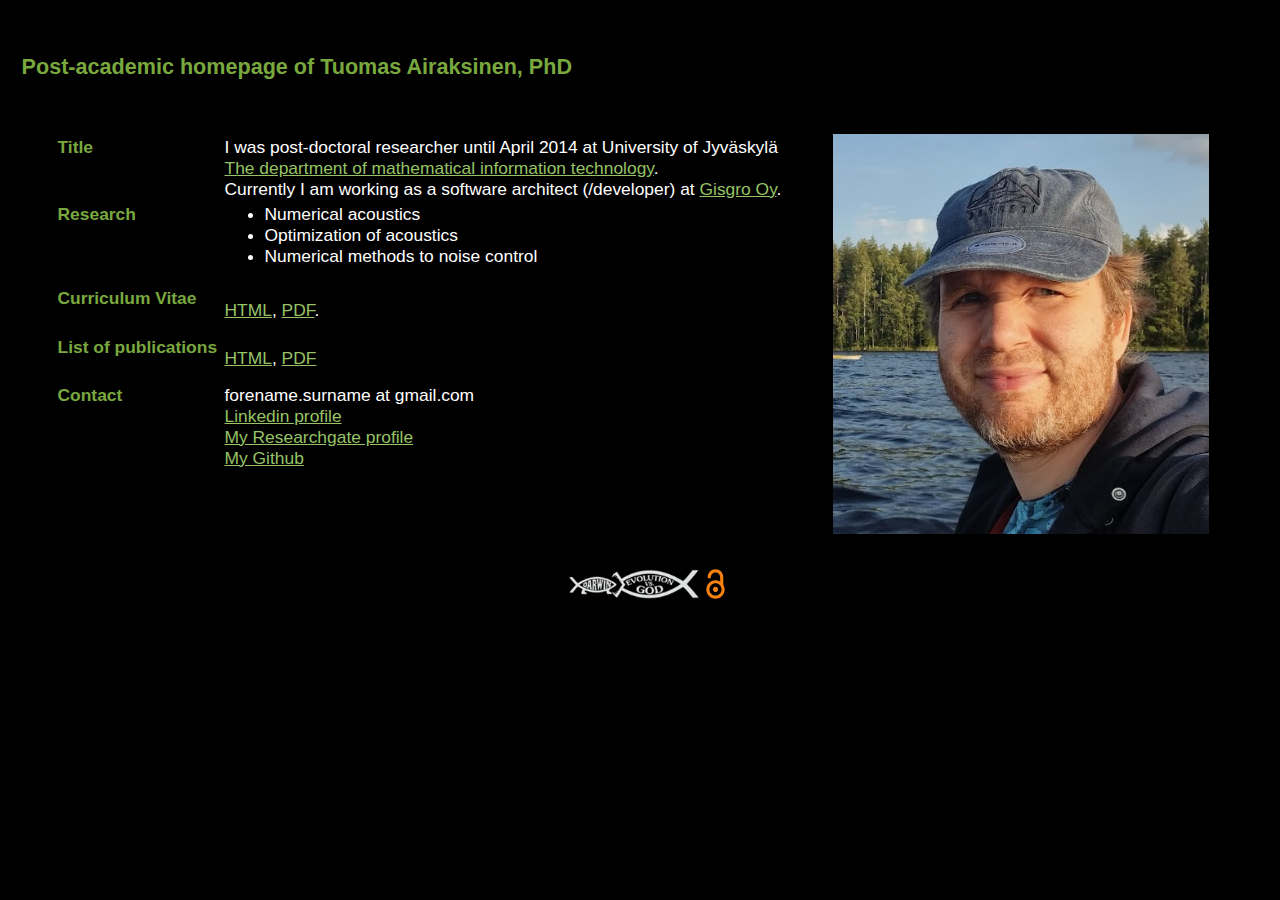
<file: index.html>
<!DOCTYPE HTML PUBLIC "-//W3C//DTD HTML 4.0 Transitional//EN">
<HTML>
<HEAD>
  <LINK REL='STYLESHEET' HREF='basic.css'>
  <META NAME="description"
        CONTENT="Tuomas Airaksinen's homepages">
  <meta http-equiv="Content-Type" content="text/html; charset=utf-8"/>
  <TITLE>The home of Tuomas Airaksinen</TITLE>
</HEAD>
<BODY LINK="#95c365" VLINK="#8ad194" BGCOLOR="black" TEXT="white">

<br><br>
<H1>Post-academic homepage of Tuomas Airaksinen, PhD</H1>

<TABLE>
  <TR>
    <TD valign="top">
      <br><br>
      <TABLE BORDER="0">

        <TR>
          <TD VALIGN="top"><H4>
            Title
          </H4></TD>
          <TD>
            I was post-doctoral researcher until April 2014 at University of Jyväskylä<br><A
              HREF="http://www.mit.jyu.fi">The department of mathematical information technology</A>.
            <br>Currently I am working as a software architect (/developer) at <a href="http://www.gisgro.com">Gisgro Oy</a>.
          </TD>
        </TR>
        <TR>
          <TD VALIGN="top"><H4>
            Research

          </H4></TD>
          <TD>
            <ul>
              <li>Numerical acoustics
              <li>Optimization of acoustics
              <li>Numerical methods to noise control
            </ul>
          </TD>
        </TR>
        <TR>
          <TD VALIGN="top"><H4>
            Curriculum Vitae
          </H4></TD>
          <TD>
            <A HREF="CV.xhtml">HTML</A>, <A HREF="CV.pdf">PDF</A>.

          </TD>
        </TR>
        <TR>
          <TD VALIGN="top"><H4>
            List of publications
          </H4></TD>
          <TD>
            <A HREF="listofpublications.html">HTML</A>, <a href="listofpublications.pdf">PDF</a>

          </TD>
        </TR>
        <TR>
          <TD VALIGN="top"><H4>
            Contact
          </H4></TD>
          <TD>
            forename.surname at gmail.com
            <br>
            <a href="http://fi.linkedin.com/in/tuomasairaksinen">Linkedin profile</a>
            <br>
            <a href="https://www.researchgate.net/profile/Tuomas_Airaksinen/">My Researchgate profile</a>
            <br>
						<a href="https://github.com/tuomas2">My Github</a>
						<br>
        </tr>
    </TD>
  </TR>

</TABLE>
</TD>
<TD VALIGN="top" ALIGN="left">
  <CENTER>
    <BR><BR>
    <IMG class="naama" SRC="pics/naama.png" border=0 ALT="My picture" ALIGN="middle">
    <BR>
  </CENTER>
</TD>
</TR>
</TABLE>
<br><br>
<center>
  <a href="http://evolutionvsgod.com" target="_blank"><img height=30 src="evg.png"></a>
  <a href="http://en.wikipedia.org/wiki/Open_access"><IMG height=30 SRC="openaccess.svg"
                                                          title="I publish open access post-print version of all my papers."
                                                          alt="I publish open access post-print version of all my papers."></a>

  <script>
      (function (i, s, o, g, r, a, m) {
          i['GoogleAnalyticsObject'] = r;
          i[r] = i[r] || function () {
              (i[r].q = i[r].q || []).push(arguments)
          }, i[r].l = 1 * new Date();
          a = s.createElement(o),
              m = s.getElementsByTagName(o)[0];
          a.async = 1;
          a.src = g;
          m.parentNode.insertBefore(a, m)
      })(window, document, 'script', '//www.google-analytics.com/analytics.js', 'ga');

      ga('create', 'UA-5516303-1', 'auto');
      ga('send', 'pageview');

  </script>

</HTML>
</file>
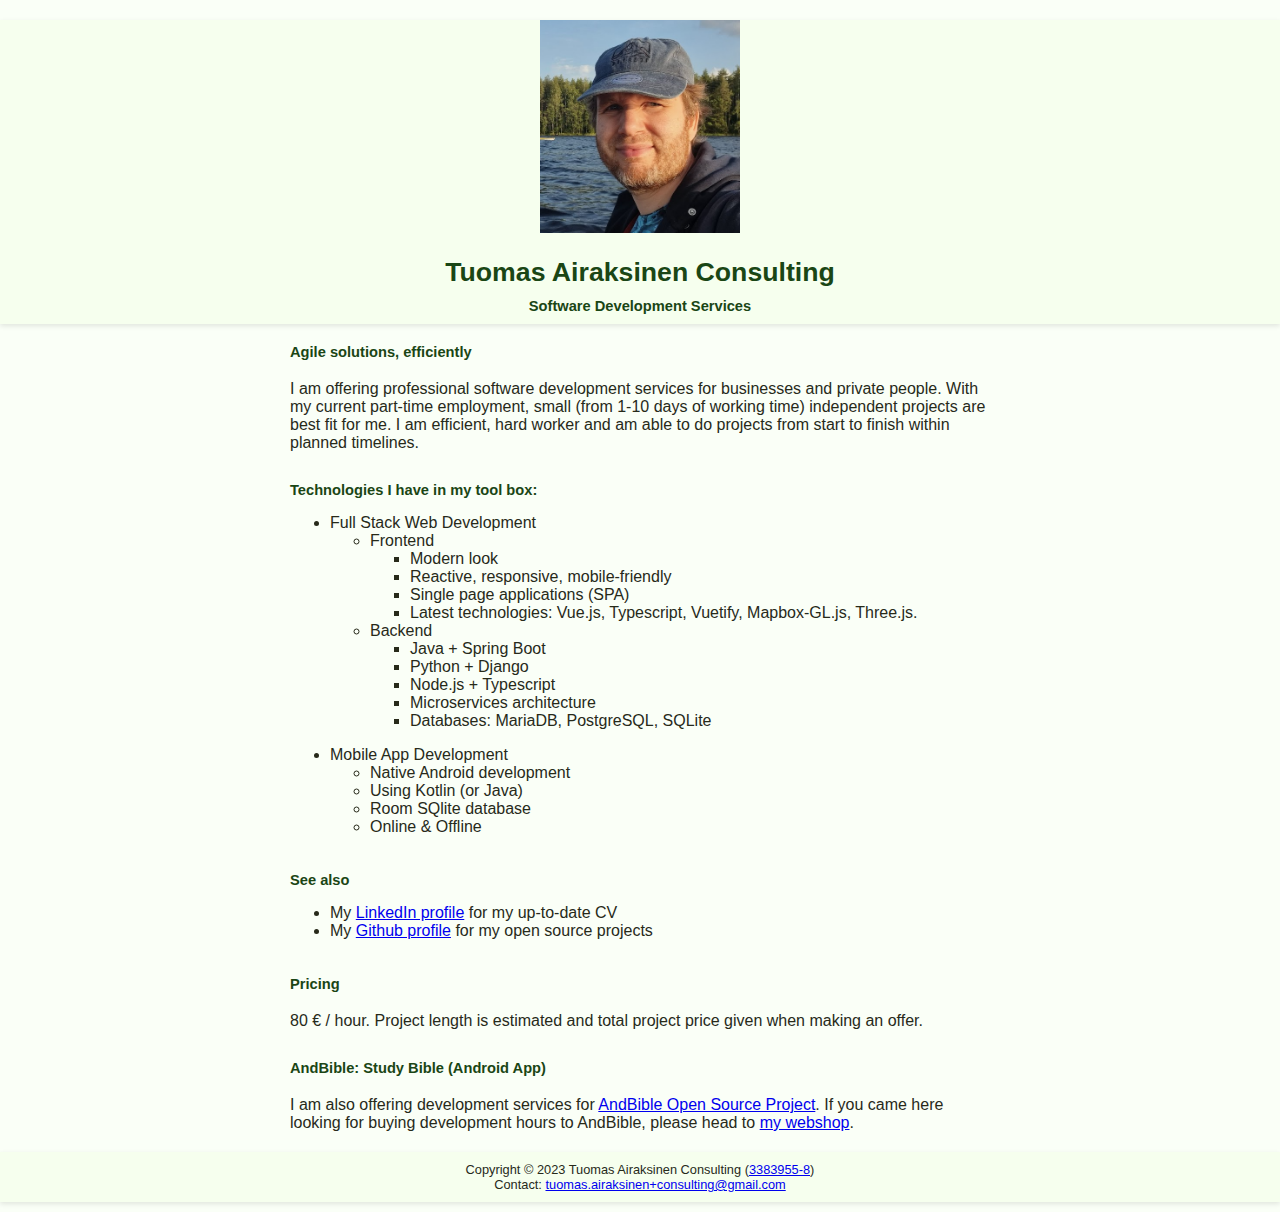
<file: consulting/index.html>
<!DOCTYPE html>
<html lang="en">
<head>
  <link rel="stylesheet" href="styles.css"/>
  <meta http-equiv="Content-Type" content="text/html; charset=utf-8"/>
  <meta name="viewport" content="width=device-width, initial-scale=1.0">
  <title>Tuomas Airaksinen Consulting</title>
</head>
<body>
<header>
  <img src="/pics/naama.png"/>
  <h1>Tuomas Airaksinen Consulting</h1>
  <h3>Software Development Services</h3>
</header>
<div class="container">
  <h3>Agile solutions, efficiently</h3>
  <p>I am offering professional software development
    services for businesses and private people. With my current part-time employment, small
    (from 1-10 days of working time) independent projects are best fit for me.
    I am efficient, hard worker and am able to do projects from start to finish within
    planned timelines.</p>
  <h3>Technologies I have in my tool box:</h3>
  <ul>
    <li>Full Stack Web Development
      <ul>
        <li>Frontend
          <ul>
            <li>Modern look</li>
            <li>Reactive, responsive, mobile-friendly</li>
            <li>Single page applications (SPA)</li>
            <li>Latest technologies: Vue.js, Typescript, Vuetify,
              Mapbox-GL.js, Three.js.</li>
          </ul>
        </li>
      </ul>
      <ul>
        <li>Backend
          <ul>
            <li>Java + Spring Boot</li>
            <li>Python + Django</li>
            <li>Node.js + Typescript</li>
            <li>Microservices architecture</li>
            <li>Databases: MariaDB, PostgreSQL, SQLite</li>
          </ul>
        </li>
      </ul>
    </li>
  </ul>
  <ul>
    <li>Mobile App Development
      <ul>
        <li>Native Android development</li>
        <li>Using Kotlin (or Java)</li>
        <li>Room SQlite database</li>
        <li>Online & Offline</li>
      </ul>
    </li>
  </ul>
  <h3>See also</h3>
  <ul>
    <li>My <a href="https://www.linkedin.com/in/tuomasairaksinen/">
      LinkedIn profile</a>&nbsp;for my up-to-date CV
    </li>
    <li>My <a href="https://github.com/tuomas2">Github
      profile</a>&nbsp;for my open source projects
    </li>
  </ul>
  <h3>Pricing</h3>
  <p>80 € / hour. Project length is estimated and total project price given when making an offer. </p>
  <h3>AndBible: Study Bible (Android App)</h3>
  <p>I am also offering development services for <a href="https://andbible.org/">AndBible Open Source Project</a>.
    If you came here looking for buying development hours to AndBible, please head to <a href="https://shop.tuomasairaksinen.fi/page/info">my webshop</a>.</p>
</div>
<footer>
  Copyright © 2023 Tuomas Airaksinen Consulting (<a href="https://tietopalvelu.ytj.fi/yritys/3383955-8">3383955-8</a>)<br>

  Contact:
  <a href="mailto:tuomas.airaksinen+consulting@gmail.com">tuomas.airaksinen+consulting@gmail.com</a>
</footer>
</body>
</html>
</file>
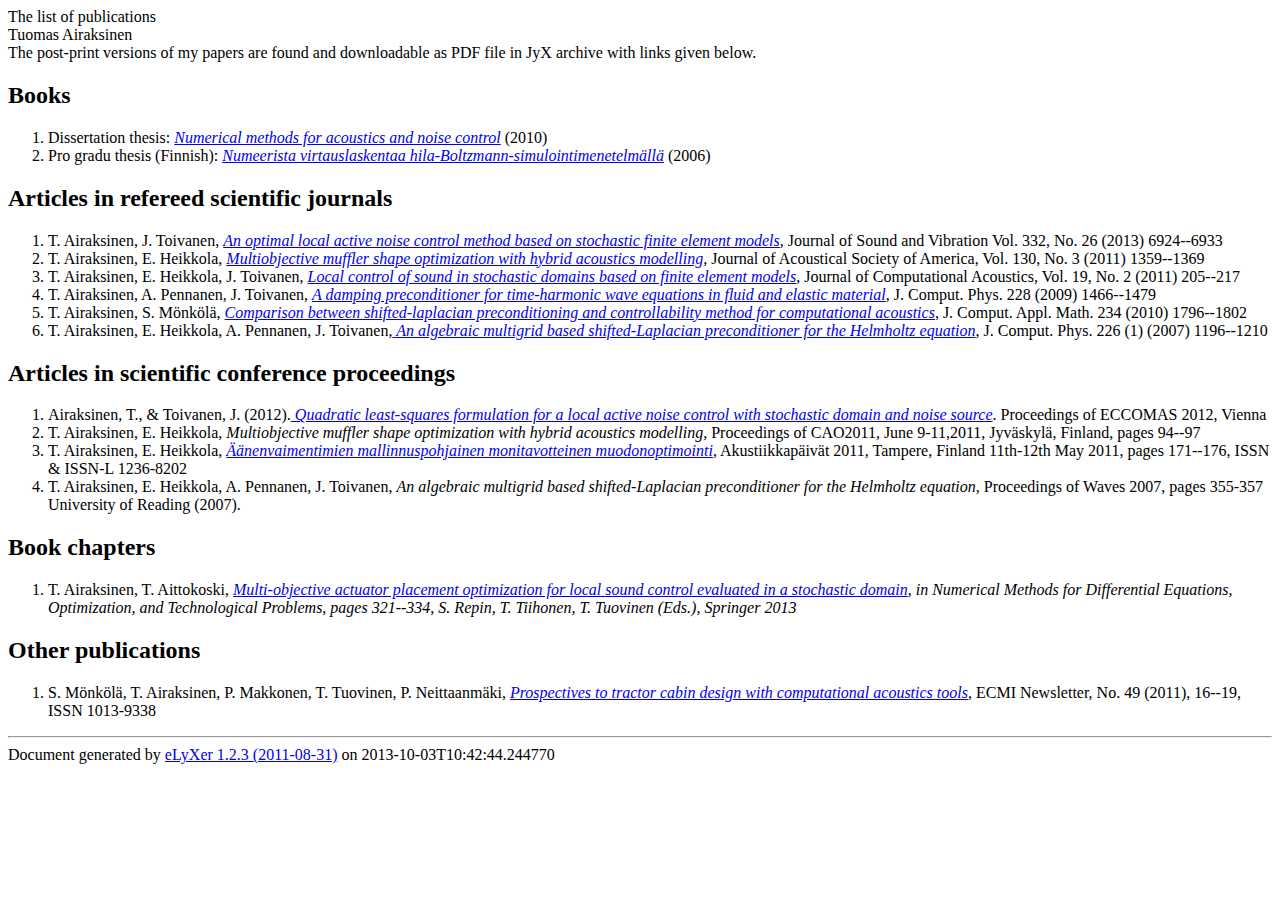
<file: listofpublications.html>
<?xml version="1.0" encoding="UTF-8"?>
<!DOCTYPE html PUBLIC "-//W3C//DTD XHTML 1.0 Transitional//EN" "http://www.w3.org/TR/xhtml1/DTD/xhtml1-transitional.dtd">
<html xmlns="http://www.w3.org/1999/xhtml" xml:lang="en" lang="en">
<head>
<meta http-equiv="Content-Type" content="text/html; charset=UTF-8"/>
<meta name="generator" content="http://www.nongnu.org/elyxer/"/>
<meta name="create-date" content="2013-10-03"/>
<link rel="stylesheet" href="http://elyxer.nongnu.org/lyx.css" type="text/css" media="all"/>
<title>List of publications</title>
</head>
<body>
<div id="globalWrapper">
<div class="Unindented">
<div class="center">
<span class="versalitas"><span class="larger">The list of publications</span></span>
</div>

</div>
<div class="Indented">
<div class="center">
Tuomas Airaksinen<div class="bigskip"> </div>
</div>

</div>
<div class="Indented">
The post-print versions of my papers are found and downloadable as PDF file in JyX archive with links given below. 
</div>
<h2 class="Subsection-">
<a class="toc" name="toc-Subsection--1"></a>Books
</h2>
<ol>
<li>
Dissertation thesis: <i><a class="URL" href="http://urn.fi/URN:ISBN:978-951-39-4037-9"> Numerical methods for acoustics and noise control</a></i> (2010)
</li>
<li>
Pro gradu thesis (Finnish): <i><a class="URL" href="http://urn.fi/URN:NBN:fi:jyu-2006214">Numeerista virtauslaskentaa hila-Boltzmann-simulointimenetelmällä</a></i> (2006) 
</li>

</ol>
<h2 class="Subsection-">
<a class="toc" name="toc-Subsection--2"></a>Articles in refereed scientific journals
</h2>
<ol>
<li>
T. Airaksinen, J. Toivanen, <i><a class="URL" href="http://urn.fi/URN:NBN:fi:jyu-201211203036">An optimal local active noise control method based on stochastic finite element models</a>, </i>Journal of Sound and Vibration Vol. 332, No. 26 (2013) 6924--6933
</li>
<li>
T. Airaksinen, E. Heikkola, <i><a class="URL" href="http://urn.fi/URN:NBN:fi:jyu-2011090611343">Multiobjective muffler shape optimization with hybrid acoustics modelling</a>, </i>Journal of Acoustical Society of America, Vol. 130, No. 3 (2011) 1359--1369
</li>
<li>
T. Airaksinen, E. Heikkola, J. Toivanen, <i><a class="URL" href="http://urn.fi/URN:NBN:fi:jyu-2011090811365">Local control of sound in stochastic domains based on finite element models</a></i>, Journal of Computational Acoustics, Vol. 19, No. 2 (2011) 205--217
</li>
<li>
T. Airaksinen, A. Pennanen, J. Toivanen, <i><a class="URL" href="http://urn.fi/URN:NBN:fi:jyu-20112211789">A damping preconditioner for time-harmonic wave equations in fluid and elastic material</a></i>, J. Comput. Phys. 228 (2009) 1466--1479 
</li>
<li>
T. Airaksinen, S. Mönkölä, <i><a class="URL" href="http://urn.fi/URN:NBN:fi:jyu-20112211791">Comparison between shifted-laplacian preconditioning and controllability method for computational acoustics</a></i>, J. Comput. Appl. Math. 234 (2010) 1796--1802 
</li>
<li>
T. Airaksinen, E. Heikkola, A. Pennanen, J. Toivanen,<i><a class="URL" href="http://urn.fi/URN:NBN:fi:jyu-20112211790"> An algebraic multigrid based shifted-Laplacian preconditioner for the Helmholtz equation</a></i>, J. Comput. Phys. 226 (1) (2007) 1196--1210 
</li>

</ol>
<h2 class="Subsection-">
<a class="toc" name="toc-Subsection--3"></a>
</h2>
<h2 class="Subsection-">
<a class="toc" name="toc-Subsection--4"></a>Articles in scientific conference proceedings
</h2>
<ol>
<li>
Airaksinen, T., &amp; Toivanen, J. (2012).<i><a class="URL" href="http://urn.fi/URN:NBN:fi:jyu-201209202458"> Quadratic least-squares formulation for a local active noise control with stochastic domain and noise source</a></i>. Proceedings of ECCOMAS 2012, Vienna
</li>
<li>
T. Airaksinen, E. Heikkola, <i>Multiobjective muffler shape optimization with hybrid acoustics modelling,</i> Proceedings of CAO2011, June 9-11,2011, Jyväskylä, Finland, pages 94--97
</li>
<li>
T. Airaksinen, E. Heikkola, <i><a class="URL" href="http://urn.fi/URN:NBN:fi:jyu-201209202459">Äänenvaimentimien mallinnuspohjainen monitavotteinen muodonoptimointi</a></i>, Akustiikkapäivät 2011, Tampere, Finland 11th-12th May 2011, pages 171--176, ISSN &amp; ISSN-L 1236-8202
</li>
<li>
T. Airaksinen, E. Heikkola, A. Pennanen, J. Toivanen, <i>An algebraic multigrid based shifted-Laplacian preconditioner for the Helmholtz equation</i>, Proceedings of Waves 2007, pages 355-357 University of Reading (2007).
</li>

</ol>
<h2 class="Subsection-">
<a class="toc" name="toc-Subsection--5"></a>Book chapters
</h2>
<ol>
<li>
T. Airaksinen, T. Aittokoski, <i><a class="URL" href="http://urn.fi/URN:NBN:fi:jyu-201210172704">Multi-objective actuator placement optimization for local sound control evaluated in a stochastic domain</a>, in Numerical Methods for Differential Equations, Optimization, and Technological Problems, pages 321--334, S. Repin, T. Tiihonen, T. Tuovinen (Eds.), Springer 2013 </i>
</li>

</ol>
<h2 class="Subsection-">
<a class="toc" name="toc-Subsection--6"></a>
</h2>
<h2 class="Subsection-">
<a class="toc" name="toc-Subsection--7"></a>Other publications
</h2>
<ol>
<li>
S. Mönkölä, T. Airaksinen, P. Makkonen, T. Tuovinen, P. Neittaanmäki, <i><a class="URL" href="http://urn.fi/URN:NBN:fi:jyu-201209202461">Prospectives to tractor cabin design with computational acoustics tools</a>, </i>ECMI Newsletter, No. 49 (2011), 16--19, ISSN 1013-9338
</li>

</ol>

<hr class="footer"/>
<div class="footer" id="generated-by">
Document generated by <a href="http://elyxer.nongnu.org/">eLyXer 1.2.3 (2011-08-31)</a> on <span class="create-date">2013-10-03T10:42:44.244770</span>
</div>
</div>
</body>
</html>
</file>
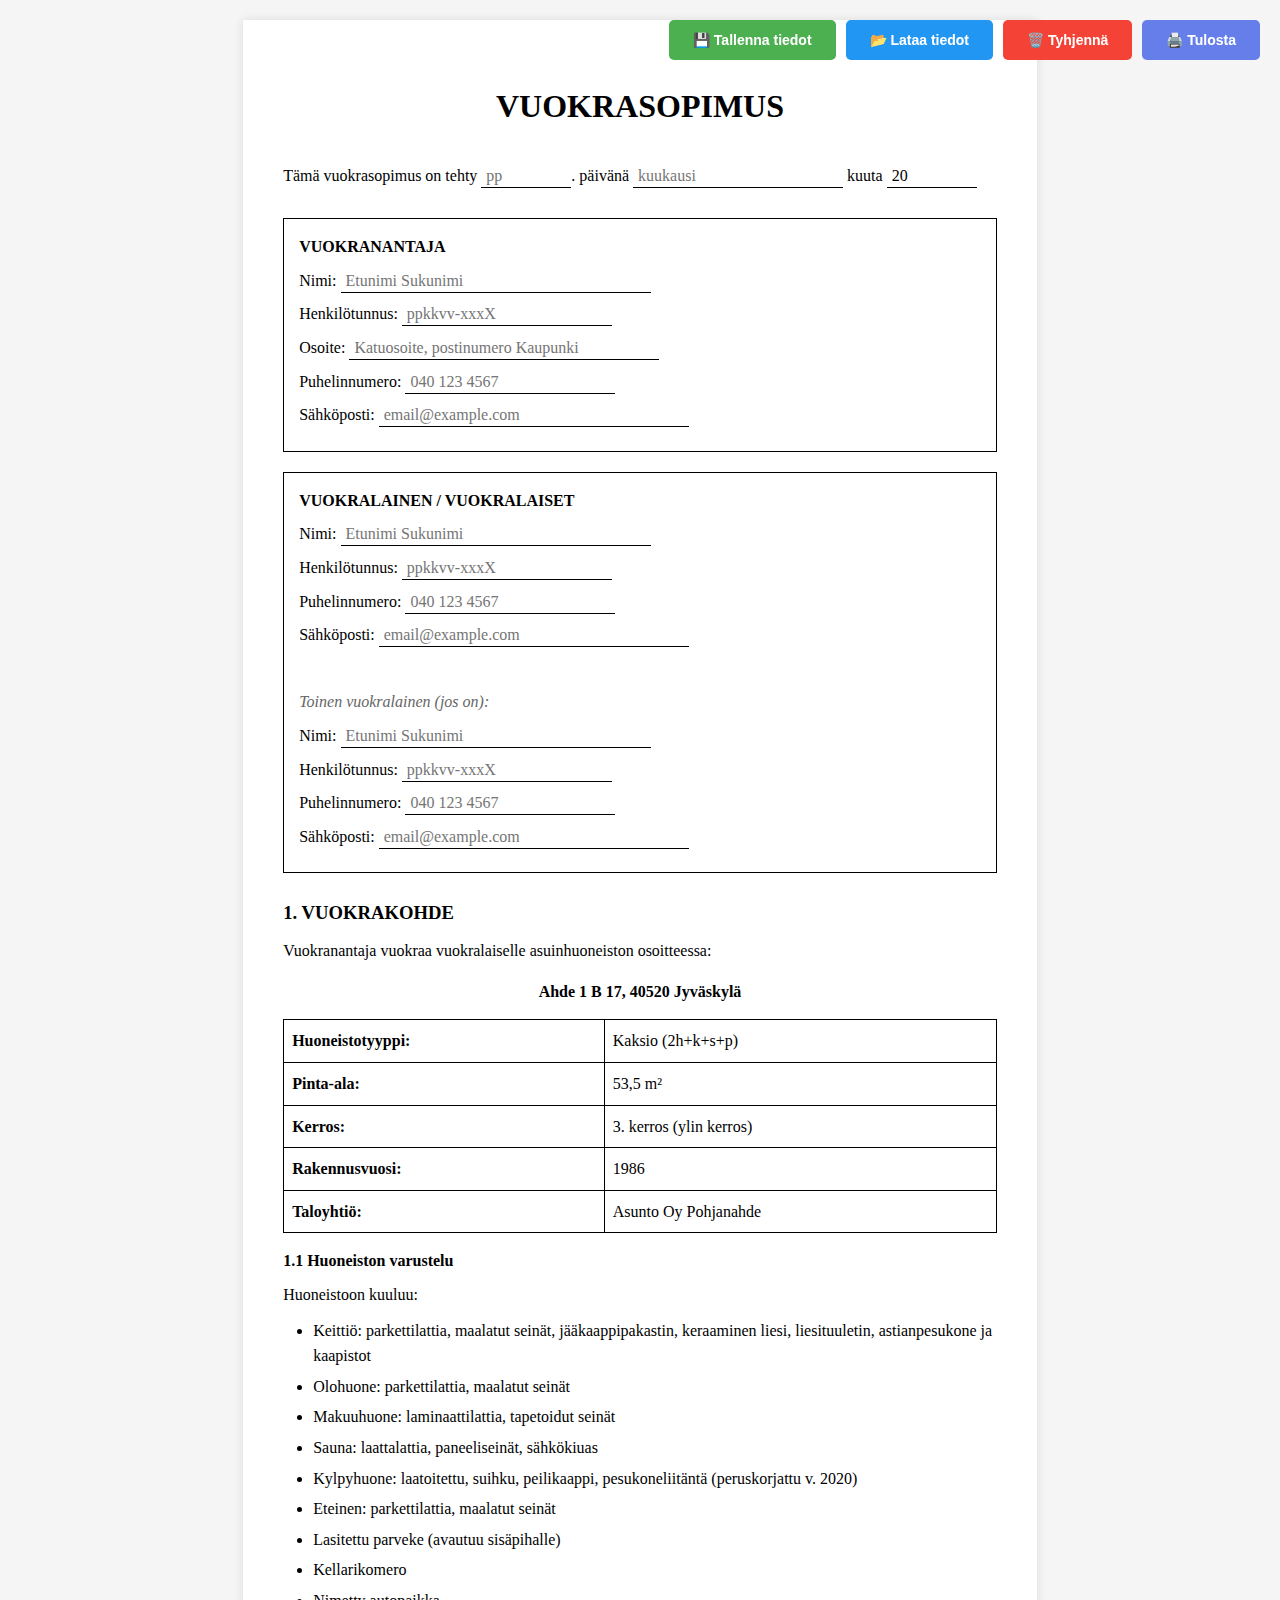
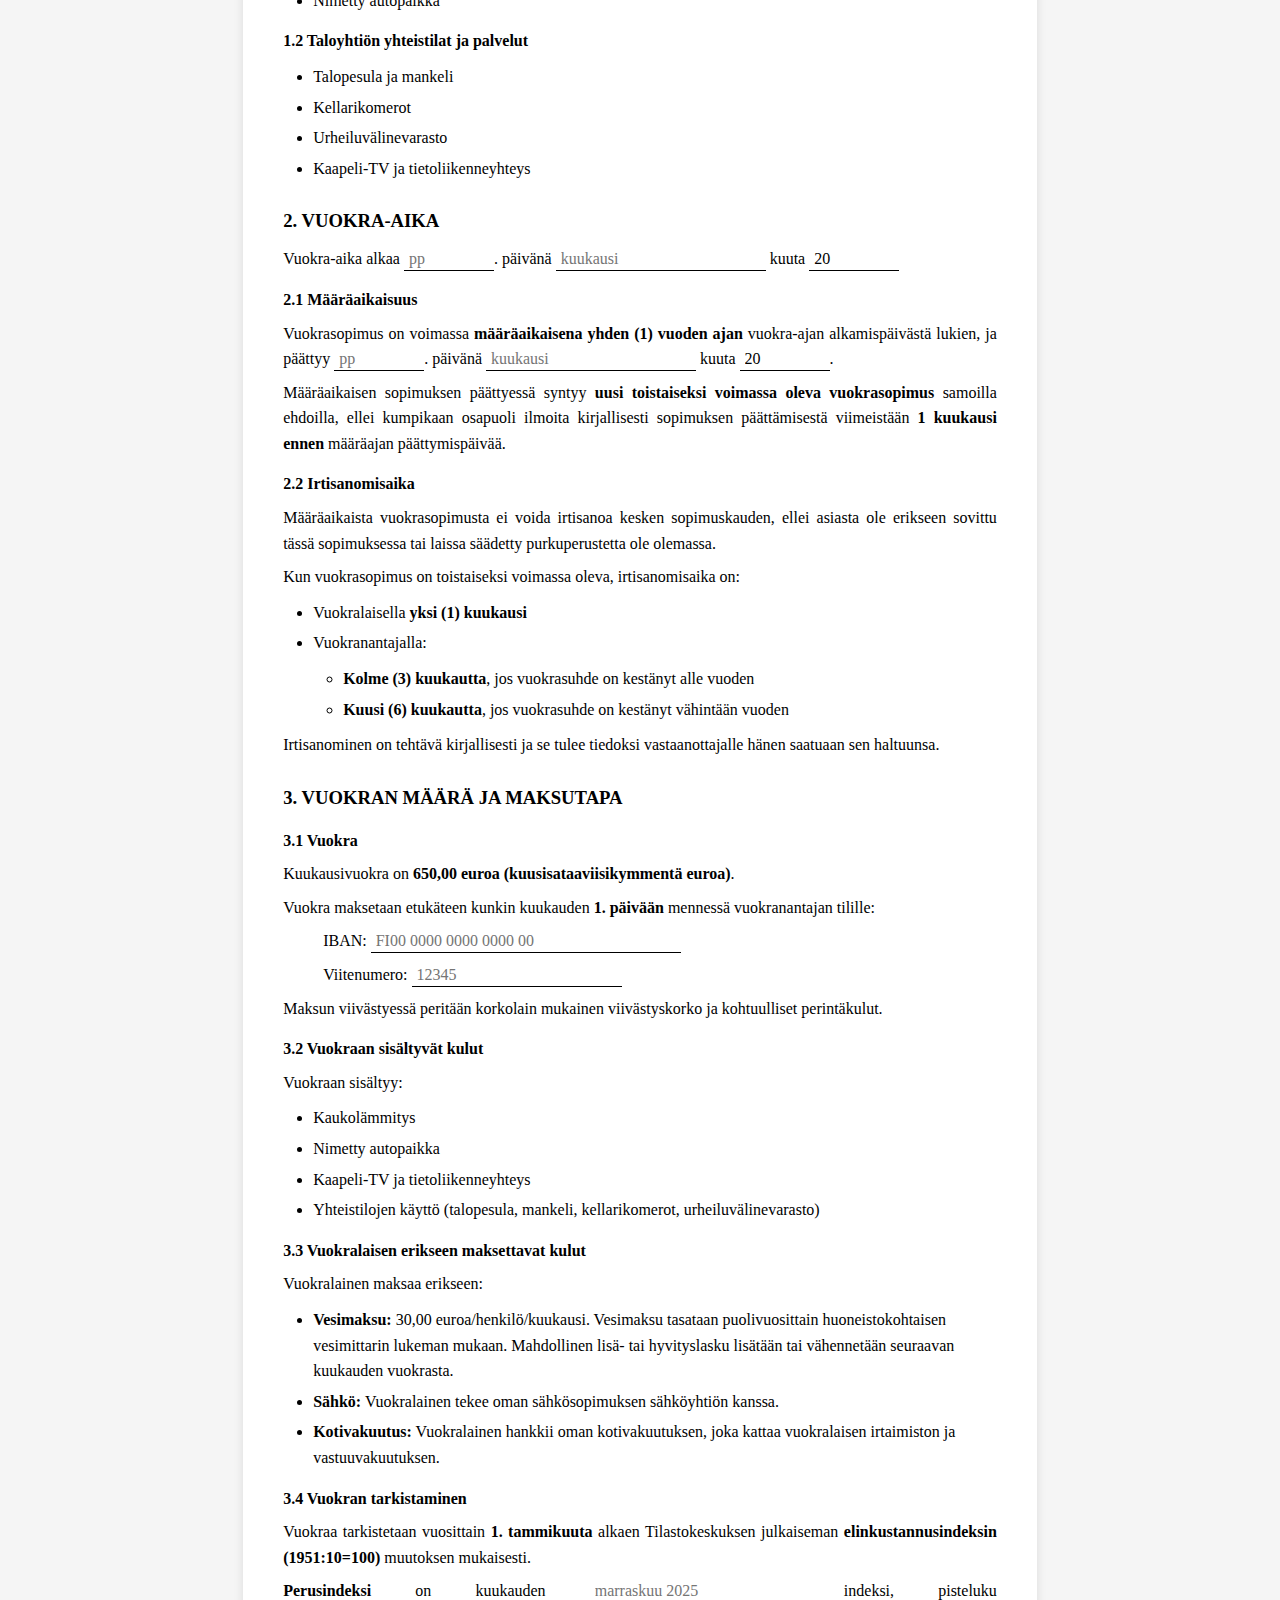
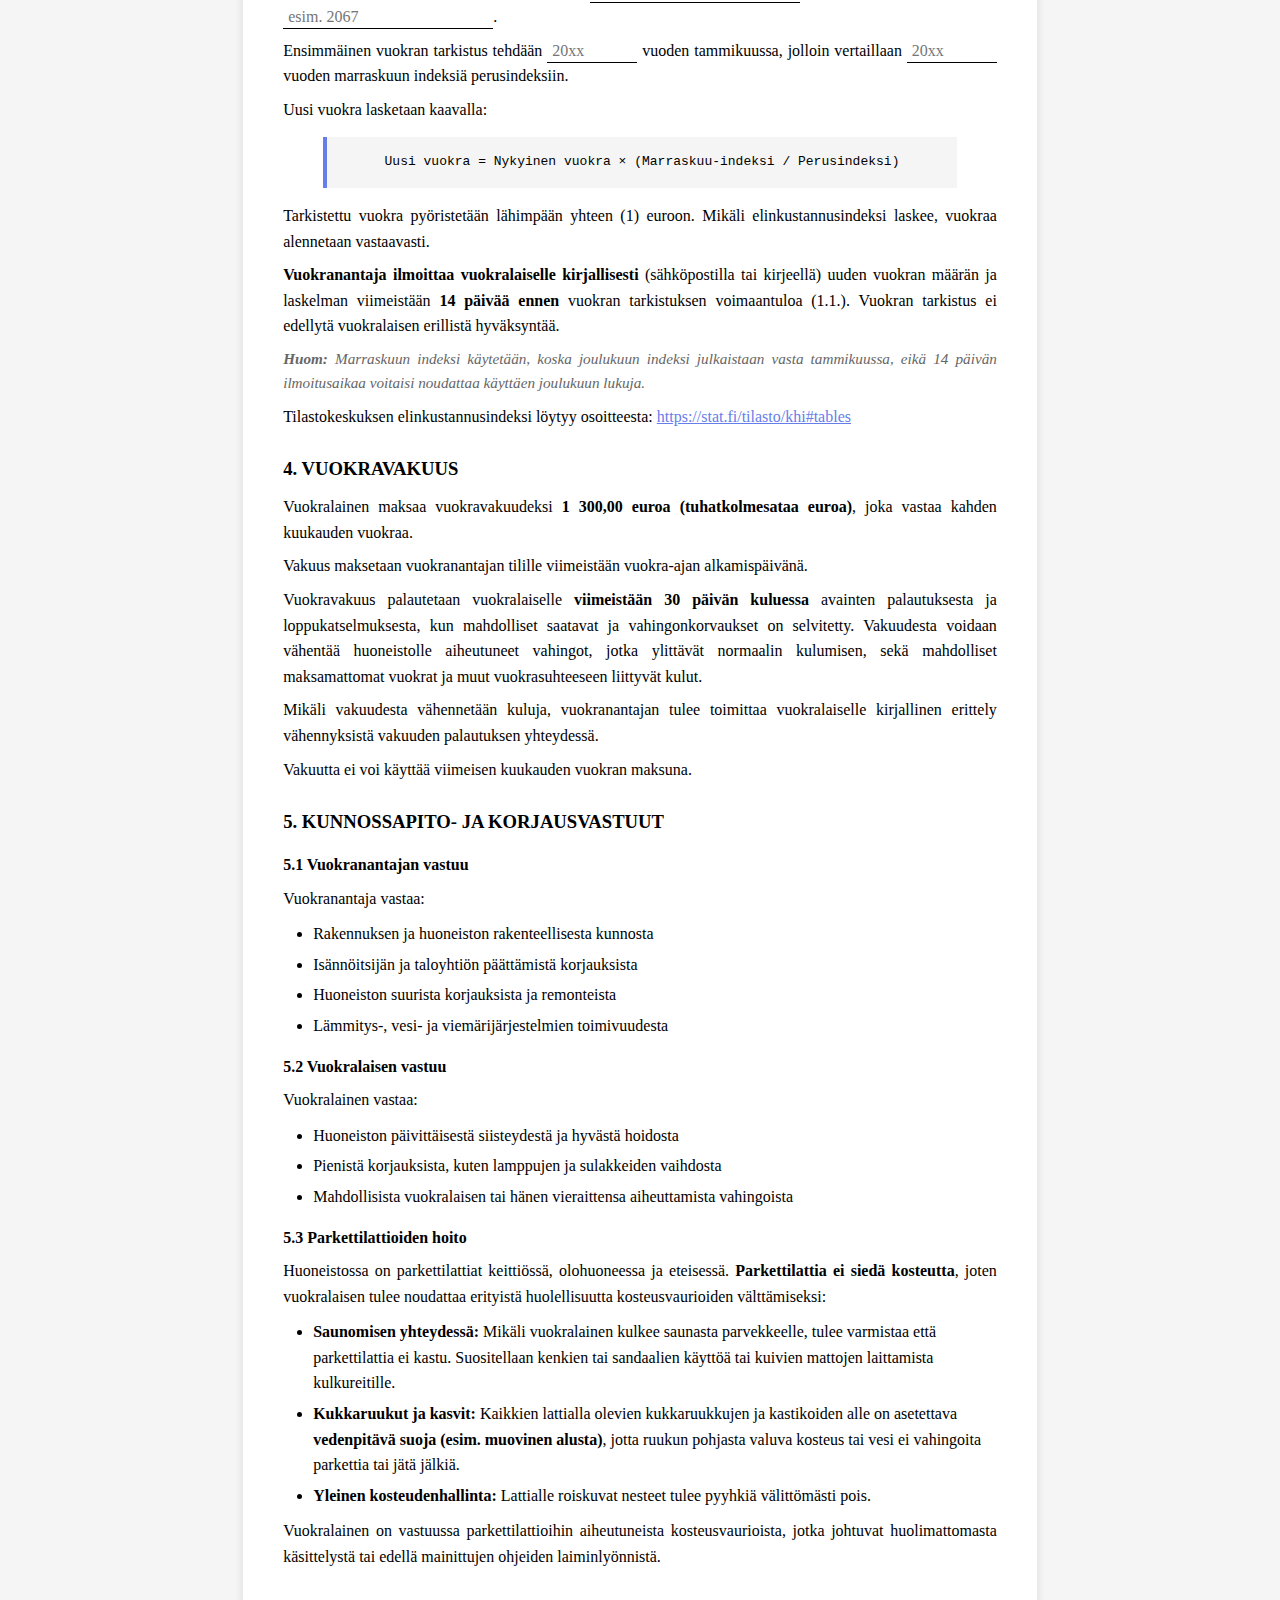
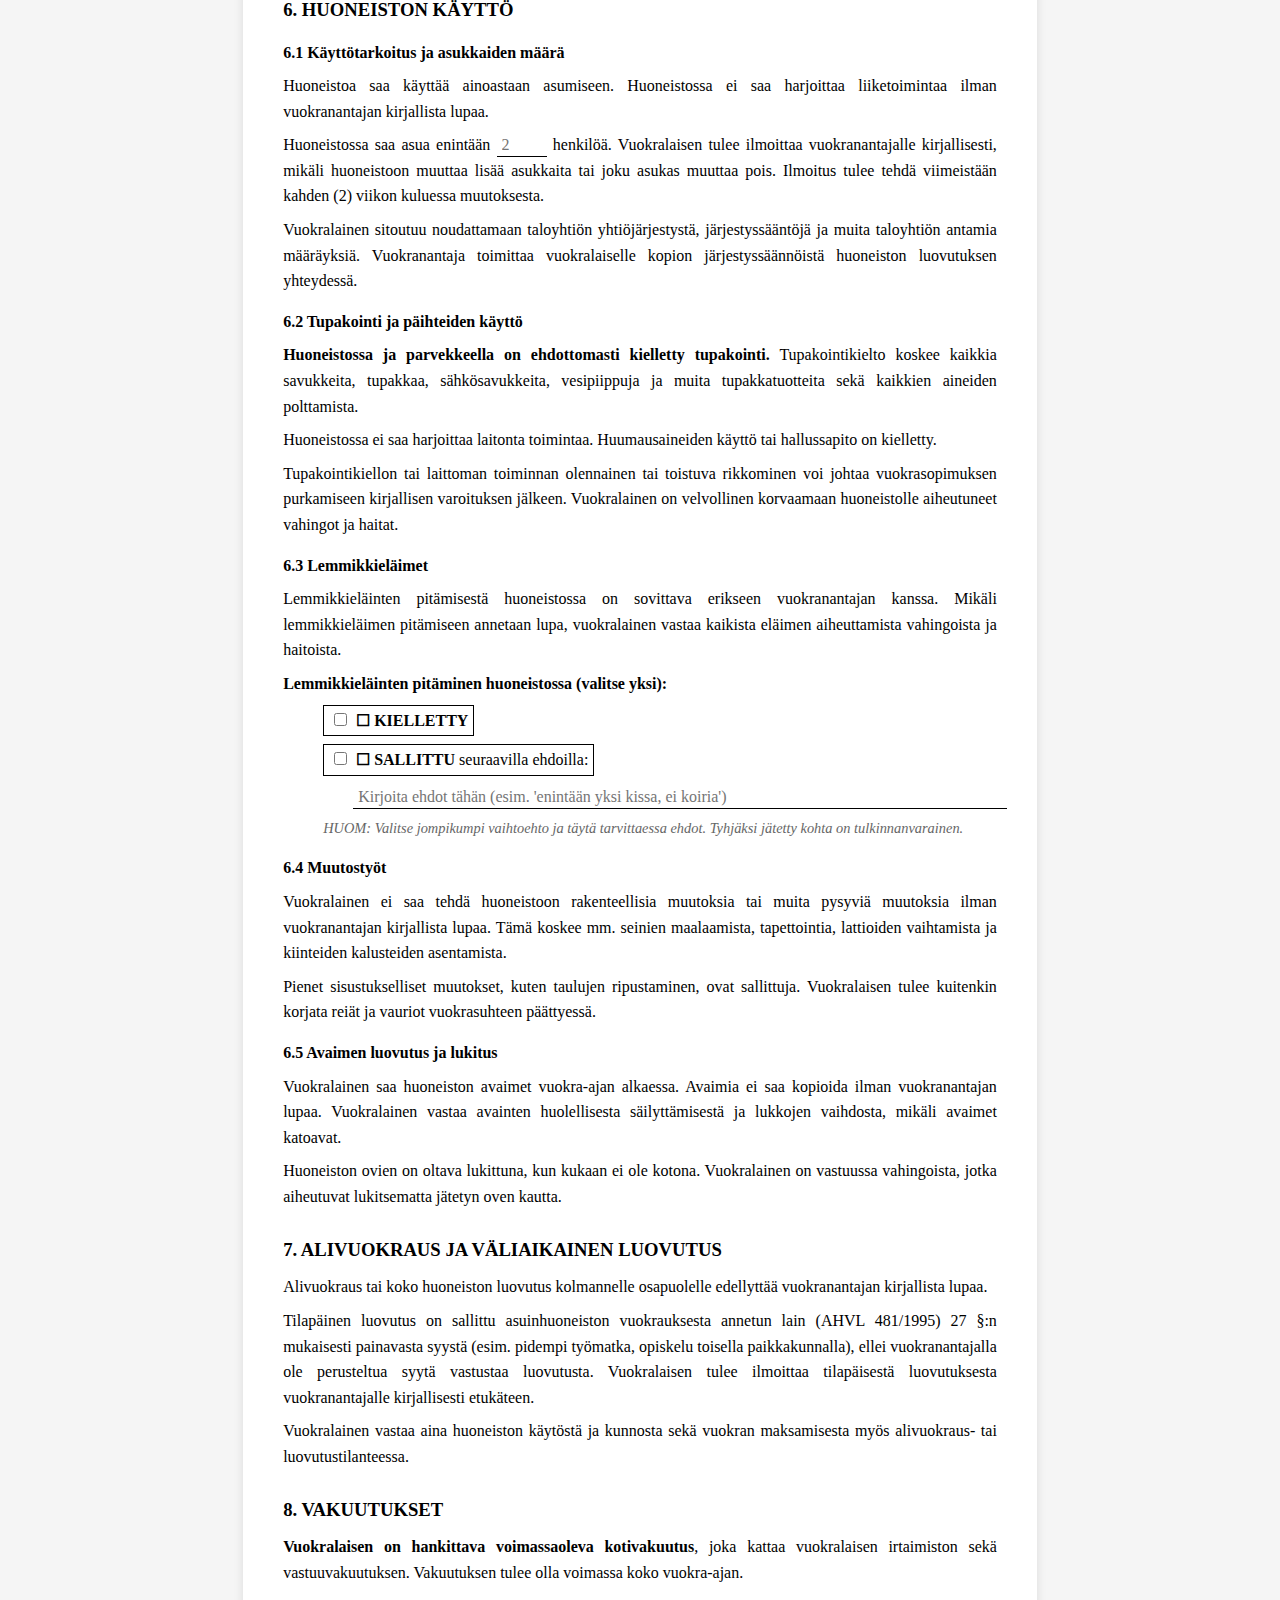
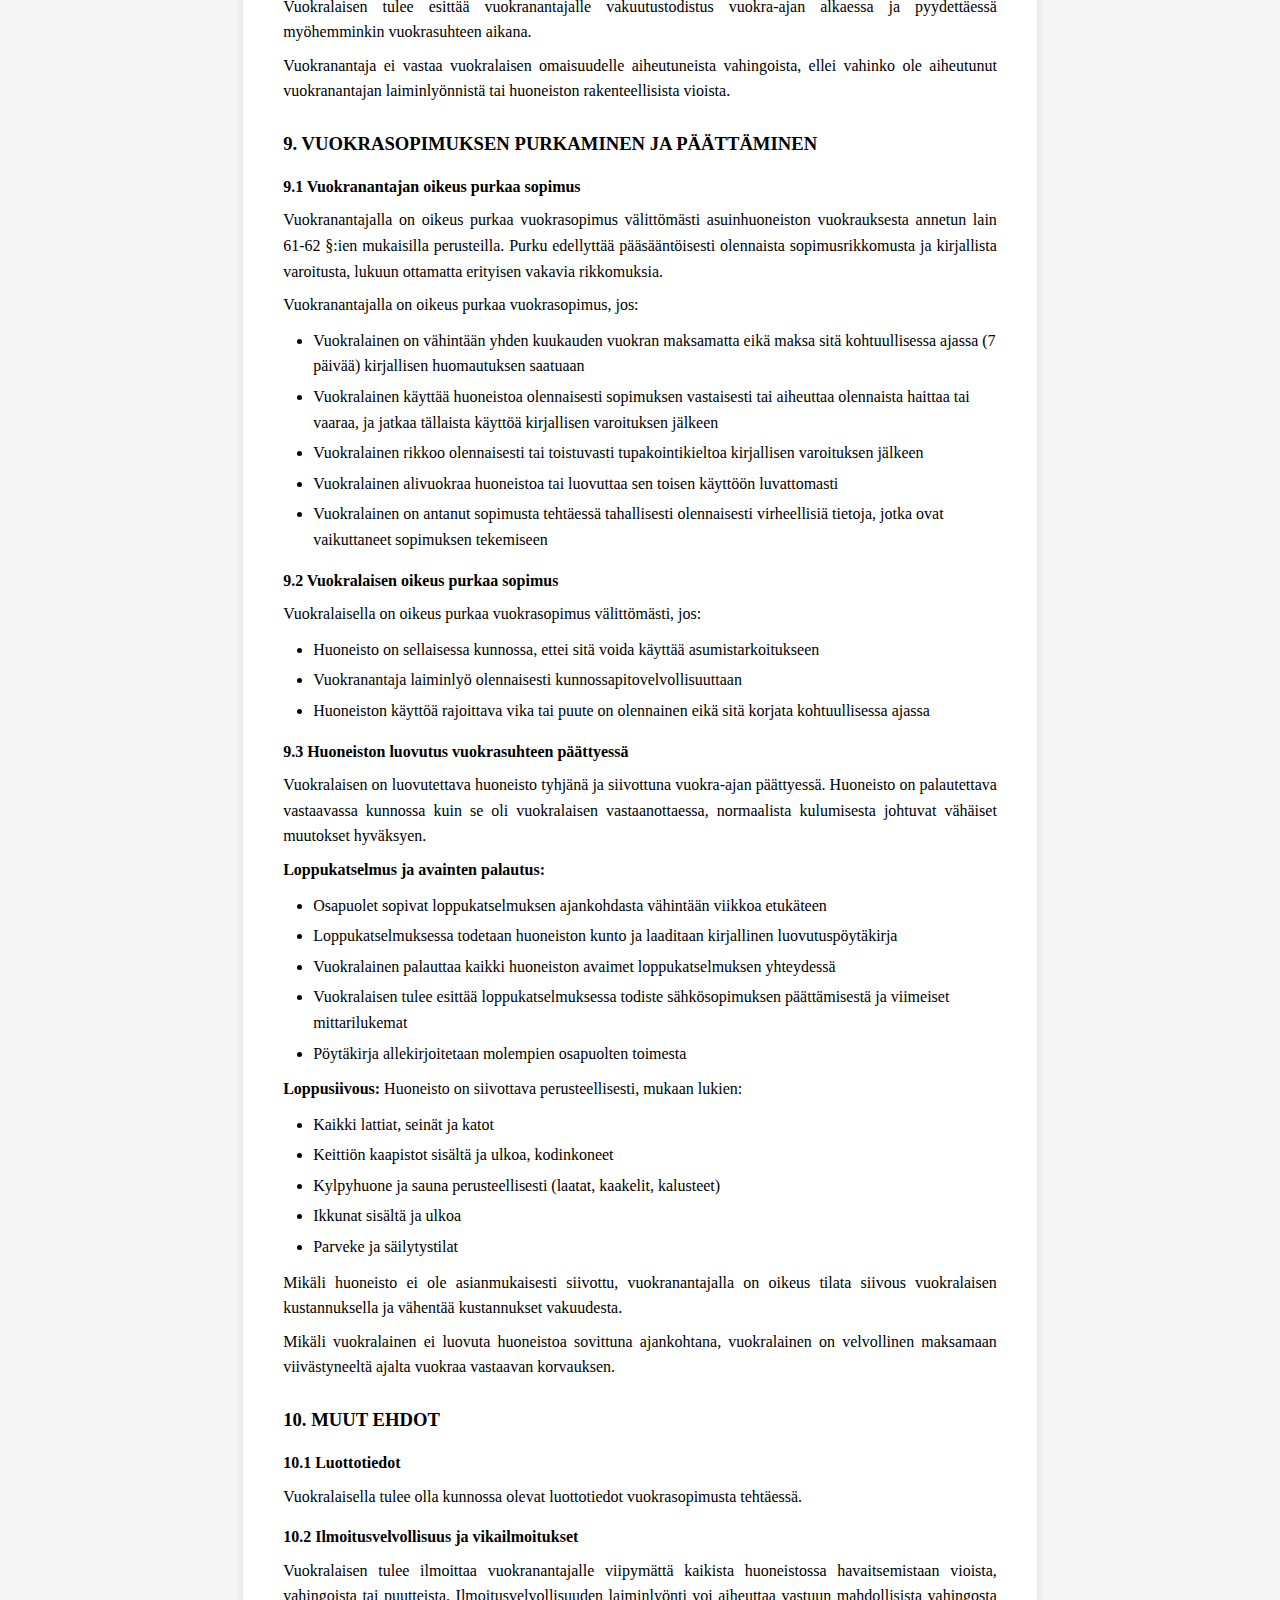
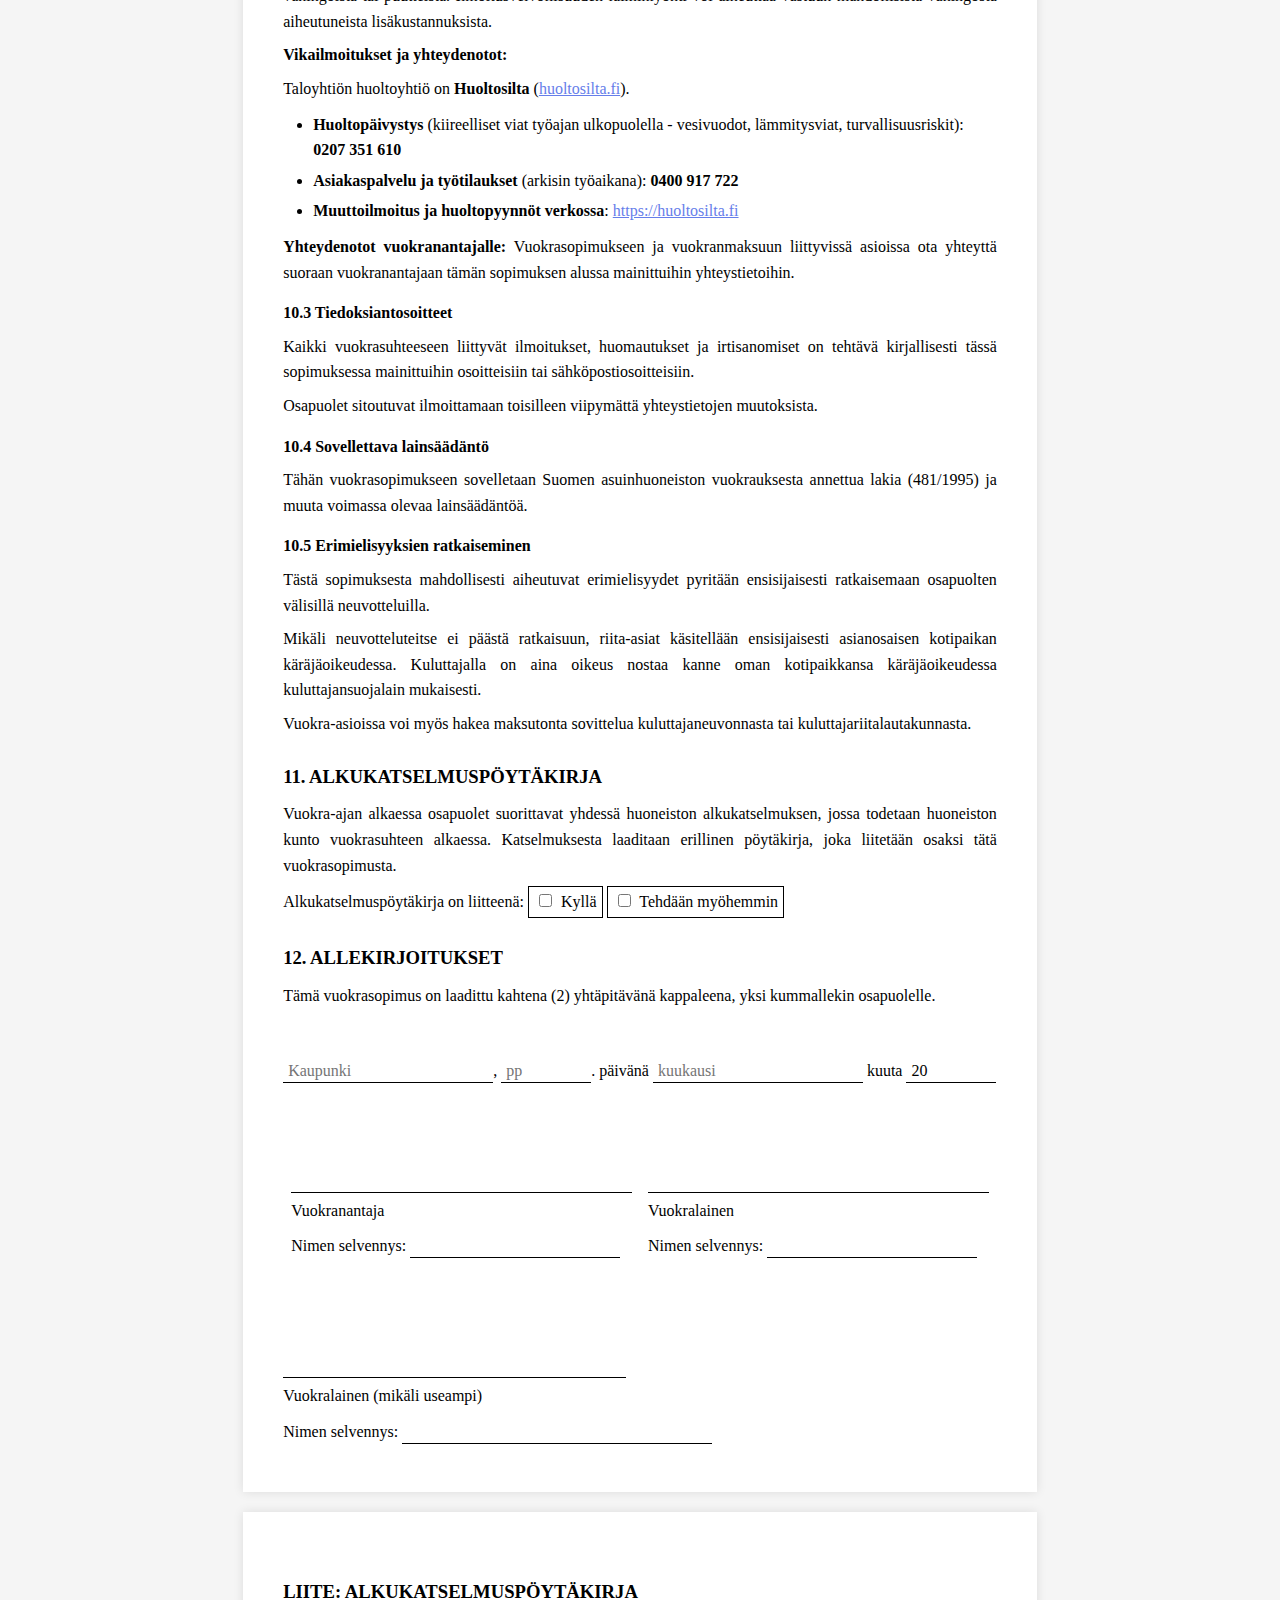
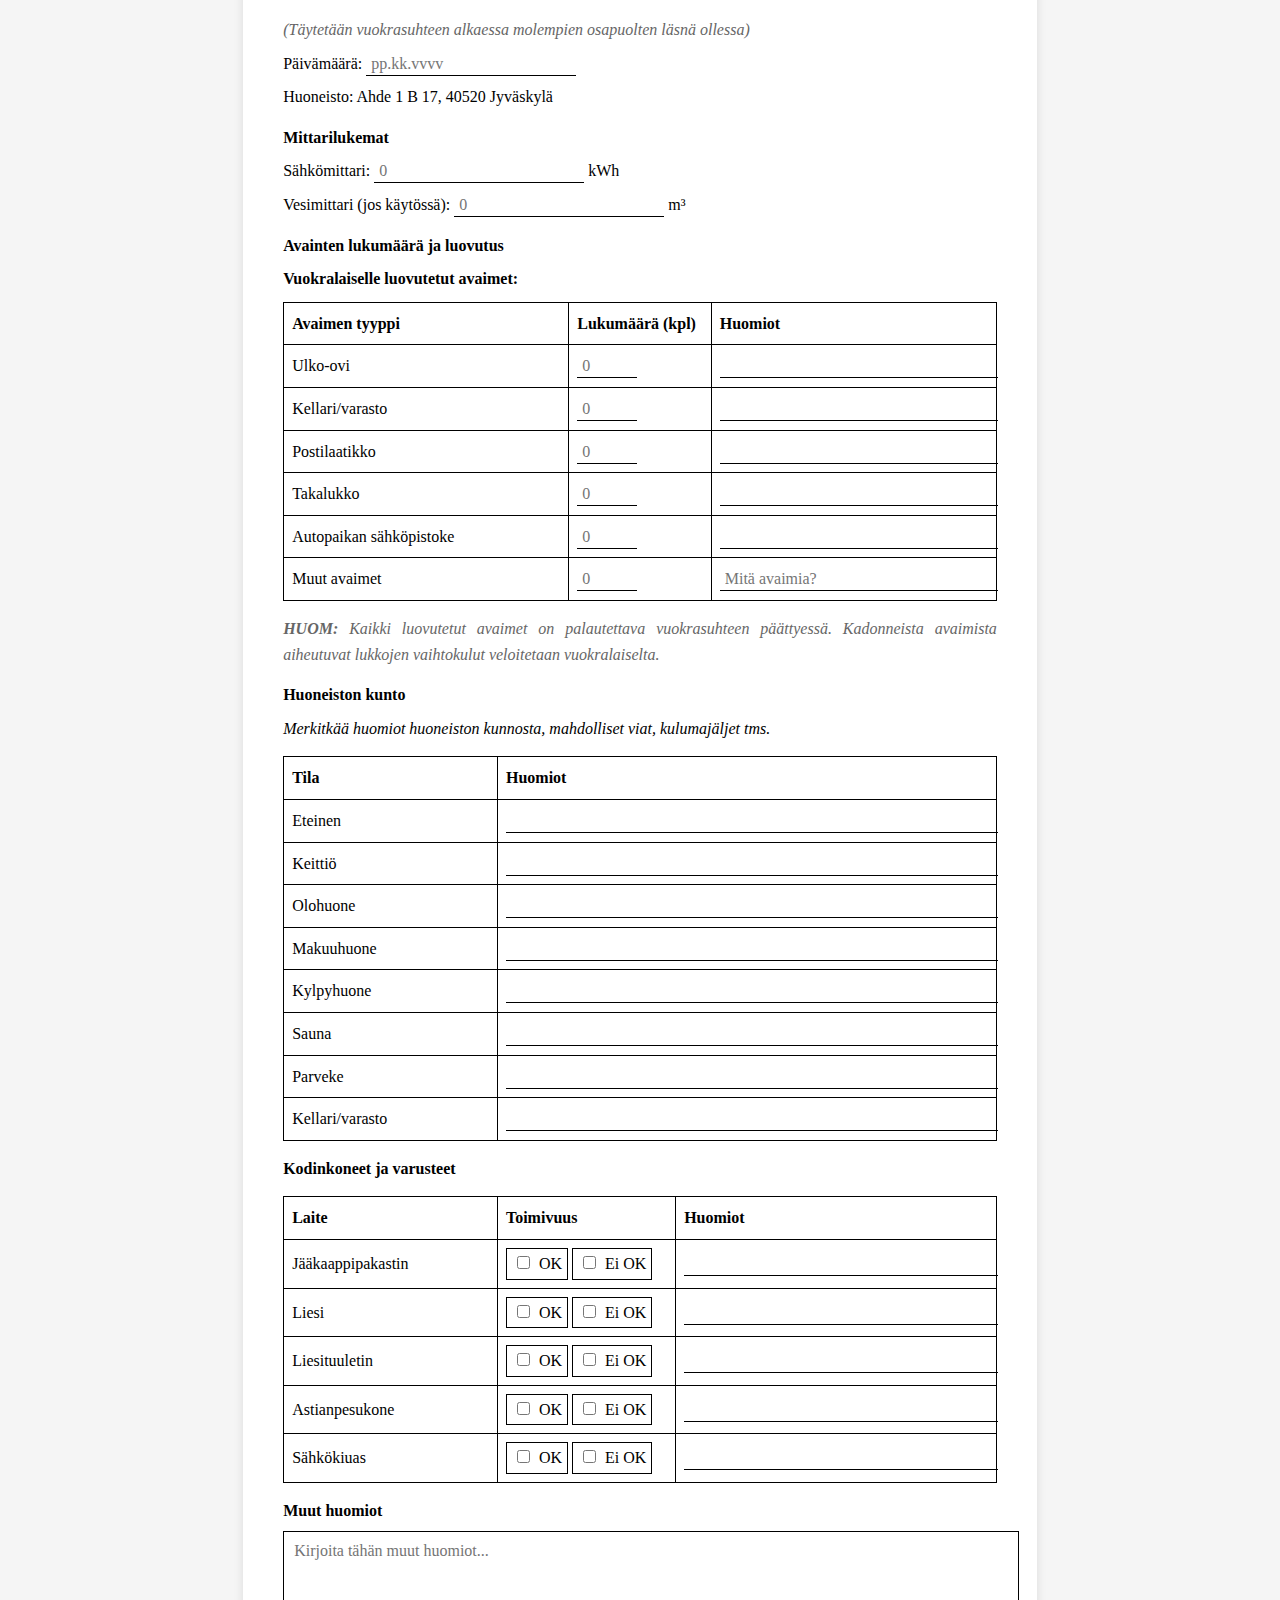
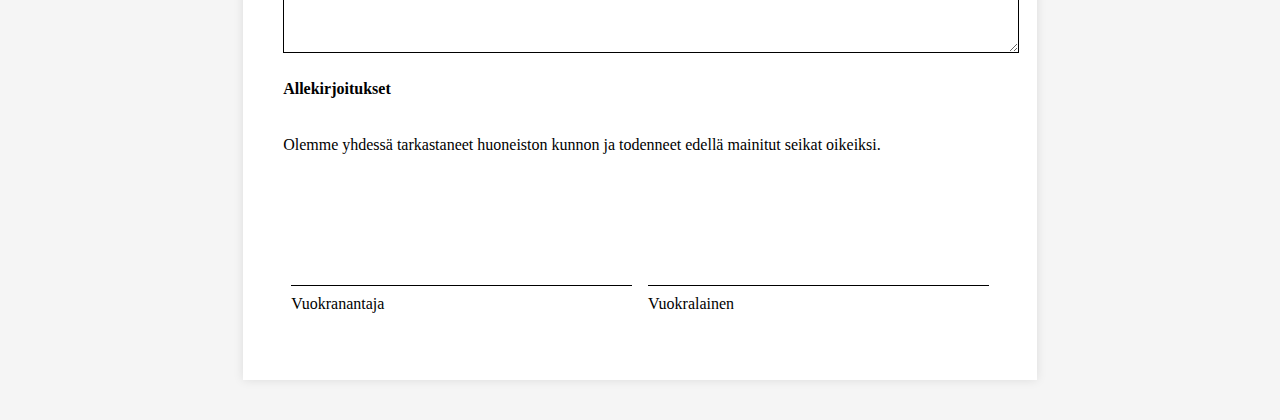
<file: ahde-vuokrailmoitus/vuokrasopimus.html>
<!DOCTYPE html>
<html lang="fi">
<head>
    <meta charset="UTF-8">
    <meta name="viewport" content="width=device-width, initial-scale=1.0">
    <title>Vuokrasopimus - Ahde 1 B (Esitäytettävä)</title>
    <style>
        @media print {
            .no-print {
                display: none !important;
            }
            body {
                margin: 0;
                padding: 20mm;
            }
            input[type="text"],
            input[type="date"],
            textarea {
                border: none !important;
                border-bottom: 1px solid #000 !important;
                background: transparent !important;
                padding: 0 !important;
            }
            .checkbox-group {
                border: none !important;
            }
        }

        body {
            font-family: 'Times New Roman', Times, serif;
            line-height: 1.6;
            max-width: 210mm;
            margin: 0 auto;
            padding: 20px;
            color: #000;
            background: #f5f5f5;
        }

        .page {
            background: white;
            padding: 40px;
            margin-bottom: 20px;
            box-shadow: 0 0 10px rgba(0,0,0,0.1);
        }

        h1 {
            text-align: center;
            font-size: 24pt;
            margin-bottom: 30px;
            font-weight: bold;
        }

        h2 {
            font-size: 14pt;
            margin-top: 25px;
            margin-bottom: 10px;
            font-weight: bold;
        }

        h3 {
            font-size: 12pt;
            margin-top: 15px;
            margin-bottom: 8px;
            font-weight: bold;
        }

        p {
            margin: 8px 0;
            text-align: justify;
        }

        .party-info {
            margin: 20px 0;
            padding: 15px;
            border: 1px solid #000;
        }

        .party-info h3 {
            margin-top: 0;
        }

        .signature-section {
            margin-top: 50px;
            page-break-inside: avoid;
        }

        .signature-box {
            margin-top: 40px;
            margin-bottom: 30px;
        }

        .signature-line {
            margin-top: 60px;
            border-top: 1px solid #000;
            padding-top: 5px;
        }

        table {
            width: 100%;
            border-collapse: collapse;
            margin: 15px 0;
        }

        table td {
            padding: 8px;
            border: 1px solid #000;
        }

        input[type="text"],
        input[type="date"] {
            border: none;
            border-bottom: 1px solid #000;
            background: transparent;
            font-family: 'Times New Roman', Times, serif;
            font-size: 12pt;
            padding: 2px 5px;
            outline: none;
        }

        input[type="text"]:focus,
        input[type="date"]:focus {
            background: #fffacd;
        }

        .field-inline {
            display: inline-block;
            min-width: 100px;
        }

        .field-short {
            width: 80px;
        }

        .field-medium {
            width: 200px;
        }

        .field-long {
            width: 300px;
        }

        .field-full {
            width: 100%;
        }

        textarea {
            width: 100%;
            min-height: 100px;
            border: 1px solid #000;
            font-family: 'Times New Roman', Times, serif;
            font-size: 12pt;
            padding: 10px;
            resize: vertical;
        }

        textarea:focus {
            background: #fffacd;
            outline: none;
        }

        .intro {
            margin: 30px 0;
        }

        ul {
            margin: 10px 0;
            padding-left: 30px;
        }

        li {
            margin: 5px 0;
        }

        .checkbox-group {
            display: inline-block;
            border: 1px solid #000;
            padding: 2px 5px;
            background: white;
        }

        .checkbox-group input[type="checkbox"] {
            margin: 0 5px;
        }

        .controls {
            position: fixed;
            top: 20px;
            right: 20px;
            z-index: 1000;
            display: flex;
            gap: 10px;
        }

        .btn {
            padding: 12px 24px;
            border: none;
            border-radius: 5px;
            cursor: pointer;
            font-size: 14px;
            font-weight: 600;
            transition: all 0.3s;
        }

        .btn-print {
            background: #667eea;
            color: white;
        }

        .btn-print:hover {
            background: #764ba2;
        }

        .btn-save {
            background: #4CAF50;
            color: white;
        }

        .btn-save:hover {
            background: #45a049;
        }

        .btn-load {
            background: #2196F3;
            color: white;
        }

        .btn-load:hover {
            background: #0b7dda;
        }

        .btn-clear {
            background: #f44336;
            color: white;
        }

        .btn-clear:hover {
            background: #da190b;
        }

        .info-message {
            position: fixed;
            top: 80px;
            right: 20px;
            background: #4CAF50;
            color: white;
            padding: 15px 20px;
            border-radius: 5px;
            display: none;
            z-index: 1001;
            box-shadow: 0 2px 5px rgba(0,0,0,0.2);
        }
    </style>
</head>
<body>
    <div class="controls no-print">
        <button class="btn btn-save" onclick="saveTiedot()">💾 Tallenna tiedot</button>
        <button class="btn btn-load" onclick="loadTiedot()">📂 Lataa tiedot</button>
        <button class="btn btn-clear" onclick="clearTiedot()">🗑️ Tyhjennä</button>
        <button class="btn btn-print" onclick="window.print()">🖨️ Tulosta</button>
    </div>

    <div class="info-message" id="infoMessage"></div>

    <div class="page">
        <h1>VUOKRASOPIMUS</h1>

        <div class="intro">
            <p>
                Tämä vuokrasopimus on tehty
                <input type="text" class="field-short" id="sopimusPaiva" placeholder="pp">. päivänä
                <input type="text" class="field-medium" id="sopimusKuukausi" placeholder="kuukausi"> kuuta
                <input type="text" class="field-short" id="sopimusVuosi" placeholder="20xx" value="20">
            </p>
        </div>

        <div class="party-info">
            <h3>VUOKRANANTAJA</h3>
            <p>
                Nimi: <input type="text" class="field-long" id="vuokranantajaNimi" placeholder="Etunimi Sukunimi">
            </p>
            <p>
                Henkilötunnus: <input type="text" class="field-medium" id="vuokranantajaHetu" placeholder="ppkkvv-xxxX">
            </p>
            <p>
                Osoite: <input type="text" class="field-long" id="vuokranantajaOsoite" placeholder="Katuosoite, postinumero Kaupunki">
            </p>
            <p>
                Puhelinnumero: <input type="text" class="field-medium" id="vuokranantajaPuhelin" placeholder="040 123 4567">
            </p>
            <p>
                Sähköposti: <input type="text" class="field-long" id="vuokranantajaEmail" placeholder="email@example.com">
            </p>
        </div>

        <div class="party-info">
            <h3>VUOKRALAINEN / VUOKRALAISET</h3>
            <p>
                Nimi: <input type="text" class="field-long" id="vuokralainen1Nimi" placeholder="Etunimi Sukunimi">
            </p>
            <p>
                Henkilötunnus: <input type="text" class="field-medium" id="vuokralainen1Hetu" placeholder="ppkkvv-xxxX">
            </p>
            <p>
                Puhelinnumero: <input type="text" class="field-medium" id="vuokralainen1Puhelin" placeholder="040 123 4567">
            </p>
            <p>
                Sähköposti: <input type="text" class="field-long" id="vuokralainen1Email" placeholder="email@example.com">
            </p>
            <br>
            <p style="color: #666; font-style: italic;">Toinen vuokralainen (jos on):</p>
            <p>
                Nimi: <input type="text" class="field-long" id="vuokralainen2Nimi" placeholder="Etunimi Sukunimi">
            </p>
            <p>
                Henkilötunnus: <input type="text" class="field-medium" id="vuokralainen2Hetu" placeholder="ppkkvv-xxxX">
            </p>
            <p>
                Puhelinnumero: <input type="text" class="field-medium" id="vuokralainen2Puhelin" placeholder="040 123 4567">
            </p>
            <p>
                Sähköposti: <input type="text" class="field-long" id="vuokralainen2Email" placeholder="email@example.com">
            </p>
        </div>

        <h2>1. VUOKRAKOHDE</h2>
        <p>
            Vuokranantaja vuokraa vuokralaiselle asuinhuoneiston osoitteessa:
        </p>
        <p style="text-align: center; font-weight: bold; margin: 15px 0;">
            Ahde 1 B 17, 40520 Jyväskylä
        </p>

        <table>
            <tr>
                <td><strong>Huoneistotyyppi:</strong></td>
                <td>Kaksio (2h+k+s+p)</td>
            </tr>
            <tr>
                <td><strong>Pinta-ala:</strong></td>
                <td>53,5 m²</td>
            </tr>
            <tr>
                <td><strong>Kerros:</strong></td>
                <td>3. kerros (ylin kerros)</td>
            </tr>
            <tr>
                <td><strong>Rakennusvuosi:</strong></td>
                <td>1986</td>
            </tr>
            <tr>
                <td><strong>Taloyhtiö:</strong></td>
                <td>Asunto Oy Pohjanahde</td>
            </tr>
        </table>

        <h3>1.1 Huoneiston varustelu</h3>
        <p>Huoneistoon kuuluu:</p>
        <ul>
            <li>Keittiö: parkettilattia, maalatut seinät, jääkaappipakastin, keraaminen liesi, liesituuletin, astianpesukone ja kaapistot</li>
            <li>Olohuone: parkettilattia, maalatut seinät</li>
            <li>Makuuhuone: laminaattilattia, tapetoidut seinät</li>
            <li>Sauna: laattalattia, paneeliseinät, sähkökiuas</li>
            <li>Kylpyhuone: laatoitettu, suihku, peilikaappi, pesukoneliitäntä (peruskorjattu v. 2020)</li>
            <li>Eteinen: parkettilattia, maalatut seinät</li>
            <li>Lasitettu parveke (avautuu sisäpihalle)</li>
            <li>Kellarikomero</li>
            <li>Nimetty autopaikka</li>
        </ul>

        <h3>1.2 Taloyhtiön yhteistilat ja palvelut</h3>
        <ul>
            <li>Talopesula ja mankeli</li>
            <li>Kellarikomerot</li>
            <li>Urheiluvälinevarasto</li>
            <li>Kaapeli-TV ja tietoliikenneyhteys</li>
        </ul>

        <h2>2. VUOKRA-AIKA</h2>
        <p>
            Vuokra-aika alkaa
            <input type="text" class="field-short" id="alkamisPaiva" placeholder="pp">. päivänä
            <input type="text" class="field-medium" id="alkamisKuukausi" placeholder="kuukausi"> kuuta
            <input type="text" class="field-short" id="alkamisVuosi" placeholder="20xx" value="20">
        </p>

        <h3>2.1 Määräaikaisuus</h3>
        <p>
            Vuokrasopimus on voimassa <strong>määräaikaisena yhden (1) vuoden ajan</strong> vuokra-ajan alkamispäivästä lukien,
            ja päättyy
            <input type="text" class="field-short" id="paattymisPaiva" placeholder="pp">. päivänä
            <input type="text" class="field-medium" id="paattymisKuukausi" placeholder="kuukausi"> kuuta
            <input type="text" class="field-short" id="paattymisVuosi" placeholder="20xx" value="20">.
        </p>
        <p>
            Määräaikaisen sopimuksen päättyessä syntyy <strong>uusi toistaiseksi voimassa oleva vuokrasopimus</strong>
            samoilla ehdoilla, ellei kumpikaan osapuoli ilmoita kirjallisesti sopimuksen päättämisestä viimeistään
            <strong>1 kuukausi ennen</strong> määräajan päättymispäivää.
        </p>

        <h3>2.2 Irtisanomisaika</h3>
        <p>
            Määräaikaista vuokrasopimusta ei voida irtisanoa kesken sopimuskauden, ellei asiasta ole erikseen sovittu
            tässä sopimuksessa tai laissa säädetty purkuperustetta ole olemassa.
        </p>
        <p>
            Kun vuokrasopimus on toistaiseksi voimassa oleva, irtisanomisaika on:
        </p>
        <ul>
            <li>Vuokralaisella <strong>yksi (1) kuukausi</strong></li>
            <li>Vuokranantajalla:
                <ul>
                    <li><strong>Kolme (3) kuukautta</strong>, jos vuokrasuhde on kestänyt alle vuoden</li>
                    <li><strong>Kuusi (6) kuukautta</strong>, jos vuokrasuhde on kestänyt vähintään vuoden</li>
                </ul>
            </li>
        </ul>
        <p>
            Irtisanominen on tehtävä kirjallisesti ja se tulee tiedoksi vastaanottajalle hänen saatuaan sen haltuunsa.
        </p>

        <h2>3. VUOKRAN MÄÄRÄ JA MAKSUTAPA</h2>

        <h3>3.1 Vuokra</h3>
        <p>
            Kuukausivuokra on <strong>650,00 euroa (kuusisataaviisikymmentä euroa)</strong>.
        </p>
        <p>
            Vuokra maksetaan etukäteen kunkin kuukauden <strong>1. päivään</strong> mennessä vuokranantajan tilille:
        </p>
        <p style="margin-left: 40px;">
            IBAN: <input type="text" class="field-long" id="vuokranantajaIban" placeholder="FI00 0000 0000 0000 00">
        </p>
        <p style="margin-left: 40px;">
            Viitenumero: <input type="text" class="field-medium" id="vuokranantajaViite" placeholder="12345">
        </p>
        <p>
            Maksun viivästyessä peritään korkolain mukainen viivästyskorko ja kohtuulliset perintäkulut.
        </p>

        <h3>3.2 Vuokraan sisältyvät kulut</h3>
        <p>Vuokraan sisältyy:</p>
        <ul>
            <li>Kaukolämmitys</li>
            <li>Nimetty autopaikka</li>
            <li>Kaapeli-TV ja tietoliikenneyhteys</li>
            <li>Yhteistilojen käyttö (talopesula, mankeli, kellarikomerot, urheiluvälinevarasto)</li>
        </ul>

        <h3>3.3 Vuokralaisen erikseen maksettavat kulut</h3>
        <p>Vuokralainen maksaa erikseen:</p>
        <ul>
            <li><strong>Vesimaksu:</strong> 30,00 euroa/henkilö/kuukausi. Vesimaksu tasataan puolivuosittain
                huoneistokohtaisen vesimittarin lukeman mukaan. Mahdollinen lisä- tai hyvityslasku lisätään tai
                vähennetään seuraavan kuukauden vuokrasta.</li>
            <li><strong>Sähkö:</strong> Vuokralainen tekee oman sähkösopimuksen sähköyhtiön kanssa.</li>
            <li><strong>Kotivakuutus:</strong> Vuokralainen hankkii oman kotivakuutuksen, joka kattaa vuokralaisen irtaimiston ja vastuuvakuutuksen.</li>
        </ul>

        <h3>3.4 Vuokran tarkistaminen</h3>
        <p>
            Vuokraa tarkistetaan vuosittain <strong>1. tammikuuta</strong> alkaen Tilastokeskuksen julkaiseman
            <strong>elinkustannusindeksin (1951:10=100)</strong> muutoksen mukaisesti.
        </p>
        <p>
            <strong>Perusindeksi</strong> on kuukauden
            <input type="text" class="field-medium" id="perusindeksiKuukausi" placeholder="marraskuu 2025"> indeksi,
            pisteluku <input type="text" class="field-medium" id="perusindeksiPisteluku" placeholder="esim. 2067">.
        </p>
        <p>
            Ensimmäinen vuokran tarkistus tehdään
            <input type="text" class="field-short" id="tarkistusVuosi1" placeholder="20xx"> vuoden tammikuussa,
            jolloin vertaillaan
            <input type="text" class="field-short" id="tarkistusVuosi2" placeholder="20xx"> vuoden marraskuun indeksiä perusindeksiin.
        </p>
        <p>
            Uusi vuokra lasketaan kaavalla:
        </p>
        <p style="text-align: center; font-family: monospace; background: #f5f5f5; padding: 15px; margin: 15px 40px; border-left: 4px solid #667eea;">
            Uusi vuokra = Nykyinen vuokra × (Marraskuu-indeksi / Perusindeksi)
        </p>
        <p>
            Tarkistettu vuokra pyöristetään lähimpään yhteen (1) euroon. Mikäli elinkustannusindeksi laskee,
            vuokraa alennetaan vastaavasti.
        </p>
        <p>
            <strong>Vuokranantaja ilmoittaa vuokralaiselle kirjallisesti</strong> (sähköpostilla tai kirjeellä)
            uuden vuokran määrän ja laskelman viimeistään <strong>14 päivää ennen</strong> vuokran tarkistuksen
            voimaantuloa (1.1.). Vuokran tarkistus ei edellytä vuokralaisen erillistä hyväksyntää.
        </p>
        <p style="font-style: italic; color: #666; font-size: 0.95em;">
            <strong>Huom:</strong> Marraskuun indeksi käytetään, koska joulukuun indeksi julkaistaan vasta tammikuussa,
            eikä 14 päivän ilmoitusaikaa voitaisi noudattaa käyttäen joulukuun lukuja.
        </p>
        <p>
            Tilastokeskuksen elinkustannusindeksi löytyy osoitteesta:
            <a href="https://stat.fi/tilasto/khi#tables" style="color: #667eea;" target="_blank">
                https://stat.fi/tilasto/khi#tables
            </a>
        </p>

        <h2>4. VUOKRAVAKUUS</h2>
        <p>
            Vuokralainen maksaa vuokravakuudeksi <strong>1 300,00 euroa (tuhatkolmesataa euroa)</strong>, joka vastaa
            kahden kuukauden vuokraa.
        </p>
        <p>
            Vakuus maksetaan vuokranantajan tilille viimeistään vuokra-ajan alkamispäivänä.
        </p>
        <p>
            Vuokravakuus palautetaan vuokralaiselle <strong>viimeistään 30 päivän kuluessa</strong> avainten palautuksesta
            ja loppukatselmuksesta, kun mahdolliset saatavat ja vahingonkorvaukset on selvitetty. Vakuudesta voidaan
            vähentää huoneistolle aiheutuneet vahingot, jotka ylittävät normaalin kulumisen, sekä mahdolliset maksamattomat
            vuokrat ja muut vuokrasuhteeseen liittyvät kulut.
        </p>
        <p>
            Mikäli vakuudesta vähennetään kuluja, vuokranantajan tulee toimittaa vuokralaiselle kirjallinen erittely
            vähennyksistä vakuuden palautuksen yhteydessä.
        </p>
        <p>
            Vakuutta ei voi käyttää viimeisen kuukauden vuokran maksuna.
        </p>

        <h2>5. KUNNOSSAPITO- JA KORJAUSVASTUUT</h2>

        <h3>5.1 Vuokranantajan vastuu</h3>
        <p>Vuokranantaja vastaa:</p>
        <ul>
            <li>Rakennuksen ja huoneiston rakenteellisesta kunnosta</li>
            <li>Isännöitsijän ja taloyhtiön päättämistä korjauksista</li>
            <li>Huoneiston suurista korjauksista ja remonteista</li>
            <li>Lämmitys-, vesi- ja viemärijärjestelmien toimivuudesta</li>
        </ul>

        <h3>5.2 Vuokralaisen vastuu</h3>
        <p>Vuokralainen vastaa:</p>
        <ul>
            <li>Huoneiston päivittäisestä siisteydestä ja hyvästä hoidosta</li>
            <li>Pienistä korjauksista, kuten lamppujen ja sulakkeiden vaihdosta</li>
            <li>Mahdollisista vuokralaisen tai hänen vieraittensa aiheuttamista vahingoista</li>
        </ul>

        <h3>5.3 Parkettilattioiden hoito</h3>
        <p>
            Huoneistossa on parkettilattiat keittiössä, olohuoneessa ja eteisessä. <strong>Parkettilattia ei siedä kosteutta</strong>,
            joten vuokralaisen tulee noudattaa erityistä huolellisuutta kosteusvaurioiden välttämiseksi:
        </p>
        <ul>
            <li><strong>Saunomisen yhteydessä:</strong> Mikäli vuokralainen kulkee saunasta parvekkeelle, tulee varmistaa että
                parkettilattia ei kastu. Suositellaan kenkien tai sandaalien käyttöä tai kuivien mattojen laittamista kulkureitille.</li>
            <li><strong>Kukkaruukut ja kasvit:</strong> Kaikkien lattialla olevien kukkaruukkujen ja kastikoiden alle on asetettava
                <strong>vedenpitävä suoja (esim. muovinen alusta)</strong>, jotta ruukun pohjasta valuva kosteus tai vesi
                ei vahingoita parkettia tai jätä jälkiä.</li>
            <li><strong>Yleinen kosteudenhallinta:</strong> Lattialle roiskuvat nesteet tulee pyyhkiä välittömästi pois.</li>
        </ul>
        <p>
            Vuokralainen on vastuussa parkettilattioihin aiheutuneista kosteusvaurioista, jotka johtuvat huolimattomasta
            käsittelystä tai edellä mainittujen ohjeiden laiminlyönnistä.
        </p>

        <h2>6. HUONEISTON KÄYTTÖ</h2>

        <h3>6.1 Käyttötarkoitus ja asukkaiden määrä</h3>
        <p>
            Huoneistoa saa käyttää ainoastaan asumiseen. Huoneistossa ei saa harjoittaa liiketoimintaa ilman
            vuokranantajan kirjallista lupaa.
        </p>
        <p>
            Huoneistossa saa asua enintään <input type="text" class="field-short" id="asukkaatMax" placeholder="2" style="width: 40px;"> henkilöä.
            Vuokralaisen tulee ilmoittaa vuokranantajalle kirjallisesti, mikäli huoneistoon muuttaa lisää asukkaita
            tai joku asukas muuttaa pois. Ilmoitus tulee tehdä viimeistään kahden (2) viikon kuluessa muutoksesta.
        </p>
        <p>
            Vuokralainen sitoutuu noudattamaan taloyhtiön yhtiöjärjestystä, järjestyssääntöjä ja muita taloyhtiön
            antamia määräyksiä. Vuokranantaja toimittaa vuokralaiselle kopion järjestyssäännöistä huoneiston
            luovutuksen yhteydessä.
        </p>

        <h3>6.2 Tupakointi ja päihteiden käyttö</h3>
        <p>
            <strong>Huoneistossa ja parvekkeella on ehdottomasti kielletty tupakointi.</strong> Tupakointikielto koskee
            kaikkia savukkeita, tupakkaa, sähkösavukkeita, vesipiippuja ja muita tupakkatuotteita sekä kaikkien aineiden
            polttamista.
        </p>
        <p>
            Huoneistossa ei saa harjoittaa laitonta toimintaa. Huumausaineiden käyttö tai hallussapito on kielletty.
        </p>
        <p>
            Tupakointikiellon tai laittoman toiminnan olennainen tai toistuva rikkominen voi johtaa vuokrasopimuksen
            purkamiseen kirjallisen varoituksen jälkeen. Vuokralainen on velvollinen korvaamaan huoneistolle aiheutuneet
            vahingot ja haitat.
        </p>

        <h3>6.3 Lemmikkieläimet</h3>
        <p>
            Lemmikkieläinten pitämisestä huoneistossa on sovittava erikseen vuokranantajan kanssa. Mikäli lemmikkieläimen
            pitämiseen annetaan lupa, vuokralainen vastaa kaikista eläimen aiheuttamista vahingoista ja haitoista.
        </p>
        <p>
            <strong>Lemmikkieläinten pitäminen huoneistossa (valitse yksi):</strong>
        </p>
        <p style="margin-left: 40px;">
            <span class="checkbox-group">
                <input type="checkbox" id="lemmikitKielletty" name="lemmikitValinta" onclick="uncheckOther('lemmikitKielletty')">
                <label for="lemmikitKielletty"><strong>☐ KIELLETTY</strong></label>
            </span>
        </p>
        <p style="margin-left: 40px;">
            <span class="checkbox-group">
                <input type="checkbox" id="lemmikitSallittu" name="lemmikitValinta" onclick="uncheckOther('lemmikitSallittu')">
                <label for="lemmikitSallittu"><strong>☐ SALLITTU</strong> seuraavilla ehdoilla:</label>
            </span>
            <br>
            <input type="text" class="field-full" id="lemmikitEhdot" placeholder="Kirjoita ehdot tähän (esim. 'enintään yksi kissa, ei koiria')" style="margin-top: 10px; margin-left: 30px; width: calc(100% - 30px);">
        </p>
        <p style="margin-left: 40px; color: #666; font-style: italic; font-size: 0.9em;">
            HUOM: Valitse jompikumpi vaihtoehto ja täytä tarvittaessa ehdot. Tyhjäksi jätetty kohta on tulkinnanvarainen.
        </p>

        <h3>6.4 Muutostyöt</h3>
        <p>
            Vuokralainen ei saa tehdä huoneistoon rakenteellisia muutoksia tai muita pysyviä muutoksia ilman
            vuokranantajan kirjallista lupaa. Tämä koskee mm. seinien maalaamista,
            tapettointia, lattioiden vaihtamista ja kiinteiden kalusteiden asentamista.
        </p>
        <p>
            Pienet sisustukselliset muutokset, kuten taulujen ripustaminen, ovat sallittuja. Vuokralaisen tulee
            kuitenkin korjata reiät ja vauriot vuokrasuhteen päättyessä.
        </p>

        <h3>6.5 Avaimen luovutus ja lukitus</h3>
        <p>
            Vuokralainen saa huoneiston avaimet vuokra-ajan alkaessa. Avaimia ei saa kopioida ilman vuokranantajan lupaa.
            Vuokralainen vastaa avainten huolellisesta säilyttämisestä ja lukkojen vaihdosta, mikäli avaimet katoavat.
        </p>
        <p>
            Huoneiston ovien on oltava lukittuna, kun kukaan ei ole kotona. Vuokralainen on vastuussa vahingoista,
            jotka aiheutuvat lukitsematta jätetyn oven kautta.
        </p>

        <h2>7. ALIVUOKRAUS JA VÄLIAIKAINEN LUOVUTUS</h2>
        <p>
            Alivuokraus tai koko huoneiston luovutus kolmannelle osapuolelle edellyttää vuokranantajan kirjallista lupaa.
        </p>
        <p>
            Tilapäinen luovutus on sallittu asuinhuoneiston vuokrauksesta annetun lain (AHVL 481/1995) 27 §:n mukaisesti
            painavasta syystä (esim. pidempi työmatka, opiskelu toisella paikkakunnalla), ellei vuokranantajalla ole
            perusteltua syytä vastustaa luovutusta. Vuokralaisen tulee ilmoittaa tilapäisestä luovutuksesta
            vuokranantajalle kirjallisesti etukäteen.
        </p>
        <p>
            Vuokralainen vastaa aina huoneiston käytöstä ja kunnosta sekä vuokran maksamisesta myös alivuokraus- tai
            luovutustilanteessa.
        </p>

        <h2>8. VAKUUTUKSET</h2>
        <p>
            <strong>Vuokralaisen on hankittava voimassaoleva kotivakuutus</strong>, joka kattaa vuokralaisen irtaimiston
            sekä vastuuvakuutuksen. Vakuutuksen tulee olla voimassa koko vuokra-ajan.
        </p>
        <p>
            Vuokralaisen tulee esittää vuokranantajalle vakuutustodistus vuokra-ajan alkaessa ja pyydettäessä
            myöhemminkin vuokrasuhteen aikana.
        </p>
        <p>
            Vuokranantaja ei vastaa vuokralaisen omaisuudelle aiheutuneista vahingoista, ellei vahinko ole aiheutunut
            vuokranantajan laiminlyönnistä tai huoneiston rakenteellisista vioista.
        </p>

        <h2>9. VUOKRASOPIMUKSEN PURKAMINEN JA PÄÄTTÄMINEN</h2>

        <h3>9.1 Vuokranantajan oikeus purkaa sopimus</h3>
        <p>
            Vuokranantajalla on oikeus purkaa vuokrasopimus välittömästi asuinhuoneiston vuokrauksesta annetun lain
            61-62 §:ien mukaisilla perusteilla. Purku edellyttää pääsääntöisesti olennaista sopimusrikkomusta ja
            kirjallista varoitusta, lukuun ottamatta erityisen vakavia rikkomuksia.
        </p>
        <p>Vuokranantajalla on oikeus purkaa vuokrasopimus, jos:</p>
        <ul>
            <li>Vuokralainen on vähintään yhden kuukauden vuokran maksamatta eikä maksa sitä kohtuullisessa ajassa
                (7 päivää) kirjallisen huomautuksen saatuaan</li>
            <li>Vuokralainen käyttää huoneistoa olennaisesti sopimuksen vastaisesti tai aiheuttaa olennaista haittaa
                tai vaaraa, ja jatkaa tällaista käyttöä kirjallisen varoituksen jälkeen</li>
            <li>Vuokralainen rikkoo olennaisesti tai toistuvasti tupakointikieltoa kirjallisen varoituksen jälkeen</li>
            <li>Vuokralainen alivuokraa huoneistoa tai luovuttaa sen toisen käyttöön luvattomasti</li>
            <li>Vuokralainen on antanut sopimusta tehtäessä tahallisesti olennaisesti virheellisiä tietoja, jotka ovat
                vaikuttaneet sopimuksen tekemiseen</li>
        </ul>

        <h3>9.2 Vuokralaisen oikeus purkaa sopimus</h3>
        <p>Vuokralaisella on oikeus purkaa vuokrasopimus välittömästi, jos:</p>
        <ul>
            <li>Huoneisto on sellaisessa kunnossa, ettei sitä voida käyttää asumistarkoitukseen</li>
            <li>Vuokranantaja laiminlyö olennaisesti kunnossapitovelvollisuuttaan</li>
            <li>Huoneiston käyttöä rajoittava vika tai puute on olennainen eikä sitä korjata kohtuullisessa ajassa</li>
        </ul>

        <h3>9.3 Huoneiston luovutus vuokrasuhteen päättyessä</h3>
        <p>
            Vuokralaisen on luovutettava huoneisto tyhjänä ja siivottuna vuokra-ajan päättyessä. Huoneisto on
            palautettava vastaavassa kunnossa kuin se oli vuokralaisen vastaanottaessa, normaalista kulumisesta
            johtuvat vähäiset muutokset hyväksyen.
        </p>
        <p>
            <strong>Loppukatselmus ja avainten palautus:</strong>
        </p>
        <ul>
            <li>Osapuolet sopivat loppukatselmuksen ajankohdasta vähintään viikkoa etukäteen</li>
            <li>Loppukatselmuksessa todetaan huoneiston kunto ja laaditaan kirjallinen luovutuspöytäkirja</li>
            <li>Vuokralainen palauttaa kaikki huoneiston avaimet loppukatselmuksen yhteydessä</li>
            <li>Vuokralaisen tulee esittää loppukatselmuksessa todiste sähkösopimuksen päättämisestä ja viimeiset mittarilukemat</li>
            <li>Pöytäkirja allekirjoitetaan molempien osapuolten toimesta</li>
        </ul>
        <p>
            <strong>Loppusiivous:</strong> Huoneisto on siivottava perusteellisesti, mukaan lukien:
        </p>
        <ul>
            <li>Kaikki lattiat, seinät ja katot</li>
            <li>Keittiön kaapistot sisältä ja ulkoa, kodinkoneet</li>
            <li>Kylpyhuone ja sauna perusteellisesti (laatat, kaakelit, kalusteet)</li>
            <li>Ikkunat sisältä ja ulkoa</li>
            <li>Parveke ja säilytystilat</li>
        </ul>
        <p>
            Mikäli huoneisto ei ole asianmukaisesti siivottu, vuokranantajalla on oikeus tilata siivous
            vuokralaisen kustannuksella ja vähentää kustannukset vakuudesta.
        </p>
        <p>
            Mikäli vuokralainen ei luovuta huoneistoa sovittuna ajankohtana, vuokralainen on velvollinen maksamaan
            viivästyneeltä ajalta vuokraa vastaavan korvauksen.
        </p>

        <h2>10. MUUT EHDOT</h2>

        <h3>10.1 Luottotiedot</h3>
        <p>
            Vuokralaisella tulee olla kunnossa olevat luottotiedot vuokrasopimusta tehtäessä.
        </p>

        <h3>10.2 Ilmoitusvelvollisuus ja vikailmoitukset</h3>
        <p>
            Vuokralaisen tulee ilmoittaa vuokranantajalle viipymättä kaikista huoneistossa havaitsemistaan vioista,
            vahingoista tai puutteista. Ilmoitusvelvollisuuden laiminlyönti voi aiheuttaa vastuun mahdollisista
            vahingosta aiheutuneista lisäkustannuksista.
        </p>
        <p>
            <strong>Vikailmoitukset ja yhteydenotot:</strong>
        </p>
        <p>
            Taloyhtiön huoltoyhtiö on <strong>Huoltosilta</strong> (<a href="https://huoltosilta.fi" target="_blank" style="color: #667eea;">huoltosilta.fi</a>).
        </p>
        <ul>
            <li><strong>Huoltopäivystys</strong> (kiireelliset viat työajan ulkopuolella - vesivuodot, lämmitysviat, turvallisuusriskit):
                <strong>0207 351 610</strong></li>
            <li><strong>Asiakaspalvelu ja työtilaukset</strong> (arkisin työaikana):
                <strong>0400 917 722</strong></li>
            <li><strong>Muuttoilmoitus ja huoltopyynnöt verkossa</strong>:
                <a href="https://huoltosilta.fi" target="_blank" style="color: #667eea;">https://huoltosilta.fi</a></li>
        </ul>
        <p>
            <strong>Yhteydenotot vuokranantajalle:</strong> Vuokrasopimukseen ja vuokranmaksuun liittyvissä asioissa
            ota yhteyttä suoraan vuokranantajaan tämän sopimuksen alussa mainittuihin yhteystietoihin.
        </p>
        <h3>10.3 Tiedoksiantosoitteet</h3>
        <p>
            Kaikki vuokrasuhteeseen liittyvät ilmoitukset, huomautukset ja irtisanomiset on tehtävä kirjallisesti
            tässä sopimuksessa mainittuihin osoitteisiin tai sähköpostiosoitteisiin.
        </p>
        <p>
            Osapuolet sitoutuvat ilmoittamaan toisilleen viipymättä yhteystietojen muutoksista.
        </p>

        <h3>10.4 Sovellettava lainsäädäntö</h3>
        <p>
            Tähän vuokrasopimukseen sovelletaan Suomen asuinhuoneiston vuokrauksesta annettua lakia (481/1995) ja
            muuta voimassa olevaa lainsäädäntöä.
        </p>

        <h3>10.5 Erimielisyyksien ratkaiseminen</h3>
        <p>
            Tästä sopimuksesta mahdollisesti aiheutuvat erimielisyydet pyritään ensisijaisesti ratkaisemaan
            osapuolten välisillä neuvotteluilla.
        </p>
        <p>
            Mikäli neuvotteluteitse ei päästä ratkaisuun, riita-asiat käsitellään ensisijaisesti asianosaisen
            kotipaikan käräjäoikeudessa. Kuluttajalla on aina oikeus nostaa kanne oman kotipaikkansa käräjäoikeudessa
            kuluttajansuojalain mukaisesti.
        </p>
        <p>
            Vuokra-asioissa voi myös hakea maksutonta sovittelua kuluttajaneuvonnasta tai kuluttajariitalautakunnasta.
        </p>

        <h2>11. ALKUKATSELMUSPÖYTÄKIRJA</h2>
        <p>
            Vuokra-ajan alkaessa osapuolet suorittavat yhdessä huoneiston alkukatselmuksen, jossa todetaan
            huoneiston kunto vuokrasuhteen alkaessa. Katselmuksesta laaditaan erillinen pöytäkirja, joka
            liitetään osaksi tätä vuokrasopimusta.
        </p>
        <p>
            Alkukatselmuspöytäkirja on liitteenä:
            <span class="checkbox-group">
                <input type="checkbox" id="katselmusKylla" name="katselmusValinta" onclick="uncheckOther('katselmusKylla')">
                <label for="katselmusKylla">Kyllä</label>
            </span>
            <span class="checkbox-group">
                <input type="checkbox" id="katselmusMyohemmin" name="katselmusValinta" onclick="uncheckOther('katselmusMyohemmin')">
                <label for="katselmusMyohemmin">Tehdään myöhemmin</label>
            </span>
        </p>

        <h2>12. ALLEKIRJOITUKSET</h2>
        <p>
            Tämä vuokrasopimus on laadittu kahtena (2) yhtäpitävänä kappaleena, yksi kummallekin osapuolelle.
        </p>

        <div class="signature-section">
            <div class="signature-box">
                <p>
                    <input type="text" class="field-medium" id="allekirjoitusPaikka" placeholder="Kaupunki">,
                    <input type="text" class="field-short" id="allekirjoitusPaiva" placeholder="pp">. päivänä
                    <input type="text" class="field-medium" id="allekirjoitusKuukausi" placeholder="kuukausi"> kuuta
                    <input type="text" class="field-short" id="allekirjoitusVuosi" placeholder="20xx" value="20">
                </p>
            </div>

            <table style="border: none; margin-top: 40px;">
                <tr>
                    <td style="border: none; width: 50%; vertical-align: bottom; padding-bottom: 0;">
                        <div class="signature-line">
                            Vuokranantaja
                        </div>
                        <p style="margin-top: 10px;">Nimen selvennys: <input type="text" class="field-medium" id="vuokranantajaSelvennys" placeholder=""></p>
                    </td>
                    <td style="border: none; width: 50%; vertical-align: bottom; padding-bottom: 0;">
                        <div class="signature-line">
                            Vuokralainen
                        </div>
                        <p style="margin-top: 10px;">Nimen selvennys: <input type="text" class="field-medium" id="vuokralainen1Selvennys" placeholder=""></p>
                    </td>
                </tr>
            </table>

            <div style="margin-top: 50px;">
                <div class="signature-line" style="width: 48%; display: inline-block;">
                    Vuokralainen (mikäli useampi)
                </div>
                <p style="margin-top: 10px;">Nimen selvennys: <input type="text" class="field-long" id="vuokralainen2Selvennys" placeholder=""></p>
            </div>
        </div>
    </div>

    <!-- LIITE: Alkukatselmuspöytäkirja -->
    <div class="page" style="page-break-before: always;">
        <h2>LIITE: ALKUKATSELMUSPÖYTÄKIRJA</h2>
        <p style="font-style: italic; color: #666;">
            (Täytetään vuokrasuhteen alkaessa molempien osapuolten läsnä ollessa)
        </p>

        <p>
            Päivämäärä: <input type="text" class="field-medium" id="katselmusPvm" placeholder="pp.kk.vvvv">
        </p>
        <p>
            Huoneisto: Ahde 1 B 17, 40520 Jyväskylä
        </p>

        <h3>Mittarilukemat</h3>
        <p>Sähkömittari: <input type="text" class="field-medium" id="sahkoMittari" placeholder="0"> kWh</p>
        <p>Vesimittari (jos käytössä): <input type="text" class="field-medium" id="vesiMittari" placeholder="0"> m³</p>

        <h3>Avainten lukumäärä ja luovutus</h3>
        <p>
            <strong>Vuokralaiselle luovutetut avaimet:</strong>
        </p>
        <table style="margin-top: 10px;">
            <tr>
                <td style="width: 40%;"><strong>Avaimen tyyppi</strong></td>
                <td style="width: 20%;"><strong>Lukumäärä (kpl)</strong></td>
                <td><strong>Huomiot</strong></td>
            </tr>
            <tr>
                <td>Ulko-ovi</td>
                <td><input type="text" class="field-short" id="avainUlko" placeholder="0" style="width: 50px;"></td>
                <td><input type="text" class="field-full" id="avainUlkoHuomio" placeholder=""></td>
            </tr>
            <tr>
                <td>Kellari/varasto</td>
                <td><input type="text" class="field-short" id="avainKellari" placeholder="0" style="width: 50px;"></td>
                <td><input type="text" class="field-full" id="avainKellariHuomio" placeholder=""></td>
            </tr>
            <tr>
                <td>Postilaatikko</td>
                <td><input type="text" class="field-short" id="avainPosti" placeholder="0" style="width: 50px;"></td>
                <td><input type="text" class="field-full" id="avainPostiHuomio" placeholder=""></td>
            </tr>
            <tr>
                <td>Takalukko</td>
                <td><input type="text" class="field-short" id="avainTakalukko" placeholder="0" style="width: 50px;"></td>
                <td><input type="text" class="field-full" id="avainTakalukkoHuomio" placeholder=""></td>
            </tr>
            <tr>
                <td>Autopaikan sähköpistoke</td>
                <td><input type="text" class="field-short" id="avainSahkopistoke" placeholder="0" style="width: 50px;"></td>
                <td><input type="text" class="field-full" id="avainSahkopistokeHuomio" placeholder=""></td>
            </tr>
            <tr>
                <td>Muut avaimet</td>
                <td><input type="text" class="field-short" id="avainMuutLkm" placeholder="0" style="width: 50px;"></td>
                <td><input type="text" class="field-full" id="avainMuut" placeholder="Mitä avaimia?"></td>
            </tr>
        </table>
        <p style="margin-top: 15px; font-style: italic; color: #666;">
            <strong>HUOM:</strong> Kaikki luovutetut avaimet on palautettava vuokrasuhteen päättyessä. Kadonneista avaimista
            aiheutuvat lukkojen vaihtokulut veloitetaan vuokralaiselta.
        </p>

        <h3>Huoneiston kunto</h3>
        <p style="font-style: italic;">Merkitkää huomiot huoneiston kunnosta, mahdolliset viat, kulumajäljet tms.</p>

        <table>
            <tr>
                <td style="width: 30%;"><strong>Tila</strong></td>
                <td><strong>Huomiot</strong></td>
            </tr>
            <tr>
                <td>Eteinen</td>
                <td><input type="text" class="field-full" id="kuntoEteinen" placeholder=""></td>
            </tr>
            <tr>
                <td>Keittiö</td>
                <td><input type="text" class="field-full" id="kuntoKeittio" placeholder=""></td>
            </tr>
            <tr>
                <td>Olohuone</td>
                <td><input type="text" class="field-full" id="kuntoOlohuone" placeholder=""></td>
            </tr>
            <tr>
                <td>Makuuhuone</td>
                <td><input type="text" class="field-full" id="kuntoMakuuhuone" placeholder=""></td>
            </tr>
            <tr>
                <td>Kylpyhuone</td>
                <td><input type="text" class="field-full" id="kuntoKylpyhuone" placeholder=""></td>
            </tr>
            <tr>
                <td>Sauna</td>
                <td><input type="text" class="field-full" id="kuntoSauna" placeholder=""></td>
            </tr>
            <tr>
                <td>Parveke</td>
                <td><input type="text" class="field-full" id="kuntoParveke" placeholder=""></td>
            </tr>
            <tr>
                <td>Kellari/varasto</td>
                <td><input type="text" class="field-full" id="kuntoKellari" placeholder=""></td>
            </tr>
        </table>

        <h3>Kodinkoneet ja varusteet</h3>
        <table>
            <tr>
                <td style="width: 30%;"><strong>Laite</strong></td>
                <td style="width: 25%;"><strong>Toimivuus</strong></td>
                <td><strong>Huomiot</strong></td>
            </tr>
            <tr>
                <td>Jääkaappipakastin</td>
                <td>
                    <span class="checkbox-group">
                        <input type="checkbox" id="jaakaapiOk" onclick="uncheckOther('jaakaapiOk')"> OK
                    </span>
                    <span class="checkbox-group">
                        <input type="checkbox" id="jaakaapiEiOk" onclick="uncheckOther('jaakaapiEiOk')"> Ei OK
                    </span>
                </td>
                <td><input type="text" class="field-full" id="jaakaapiHuomio" placeholder=""></td>
            </tr>
            <tr>
                <td>Liesi</td>
                <td>
                    <span class="checkbox-group">
                        <input type="checkbox" id="liesiOk" onclick="uncheckOther('liesiOk')"> OK
                    </span>
                    <span class="checkbox-group">
                        <input type="checkbox" id="liesiEiOk" onclick="uncheckOther('liesiEiOk')"> Ei OK
                    </span>
                </td>
                <td><input type="text" class="field-full" id="liesiHuomio" placeholder=""></td>
            </tr>
            <tr>
                <td>Liesituuletin</td>
                <td>
                    <span class="checkbox-group">
                        <input type="checkbox" id="tuulettinOk" onclick="uncheckOther('tuulettinOk')"> OK
                    </span>
                    <span class="checkbox-group">
                        <input type="checkbox" id="tuulettinEiOk" onclick="uncheckOther('tuulettinEiOk')"> Ei OK
                    </span>
                </td>
                <td><input type="text" class="field-full" id="tuulettinHuomio" placeholder=""></td>
            </tr>
            <tr>
                <td>Astianpesukone</td>
                <td>
                    <span class="checkbox-group">
                        <input type="checkbox" id="astianpesukoneOk" onclick="uncheckOther('astianpesukoneOk')"> OK
                    </span>
                    <span class="checkbox-group">
                        <input type="checkbox" id="astianpesukoneEiOk" onclick="uncheckOther('astianpesukoneEiOk')"> Ei OK
                    </span>
                </td>
                <td><input type="text" class="field-full" id="astianpesukoneHuomio" placeholder=""></td>
            </tr>
            <tr>
                <td>Sähkökiuas</td>
                <td>
                    <span class="checkbox-group">
                        <input type="checkbox" id="kiuasOk" onclick="uncheckOther('kiuasOk')"> OK
                    </span>
                    <span class="checkbox-group">
                        <input type="checkbox" id="kiuasEiOk" onclick="uncheckOther('kiuasEiOk')"> Ei OK
                    </span>
                </td>
                <td><input type="text" class="field-full" id="kiuasHuomio" placeholder=""></td>
            </tr>
        </table>

        <h3>Muut huomiot</h3>
        <textarea id="muutHuomiot" placeholder="Kirjoita tähän muut huomiot..."></textarea>

        <h3>Allekirjoitukset</h3>
        <p style="margin-top: 30px;">
            Olemme yhdessä tarkastaneet huoneiston kunnon ja todenneet edellä mainitut seikat oikeiksi.
        </p>

        <table style="border: none; margin-top: 60px;">
            <tr>
                <td style="border: none; width: 50%; vertical-align: bottom;">
                    <div class="signature-line">
                        Vuokranantaja
                    </div>
                </td>
                <td style="border: none; width: 50%; vertical-align: bottom;">
                    <div class="signature-line">
                        Vuokralainen
                    </div>
                </td>
            </tr>
        </table>
    </div>

    <script>
        // Checkbox-funktio, jotta vain yksi voi olla valittuna kerrallaan ryhmässä
        function uncheckOther(checkedId) {
            const checkbox = document.getElementById(checkedId);

            // Lemmikkien valinta
            if (checkedId === 'lemmikitKielletty' || checkedId === 'lemmikitSallittu') {
                if (checkbox.checked) {
                    if (checkedId === 'lemmikitKielletty') {
                        document.getElementById('lemmikitSallittu').checked = false;
                    } else {
                        document.getElementById('lemmikitKielletty').checked = false;
                    }
                }
            }

            // Katselmuksen valinta
            if (checkedId === 'katselmusKylla' || checkedId === 'katselmusMyohemmin') {
                if (checkbox.checked) {
                    if (checkedId === 'katselmusKylla') {
                        document.getElementById('katselmusMyohemmin').checked = false;
                    } else {
                        document.getElementById('katselmusKylla').checked = false;
                    }
                }
            }

            // Laitteiden toimivuus
            const pairs = [
                ['jaakaapiOk', 'jaakaapiEiOk'],
                ['liesiOk', 'liesiEiOk'],
                ['tuulettinOk', 'tuulettinEiOk'],
                ['astianpesukoneOk', 'astianpesukoneEiOk'],
                ['kiuasOk', 'kiuasEiOk']
            ];

            pairs.forEach(pair => {
                if (checkedId === pair[0] || checkedId === pair[1]) {
                    if (checkbox.checked) {
                        const otherId = checkedId === pair[0] ? pair[1] : pair[0];
                        document.getElementById(otherId).checked = false;
                    }
                }
            });
        }

        // Tallenna tiedot selaimen local storageen
        function saveTiedot() {
            const data = {};
            const inputs = document.querySelectorAll('input[type="text"], input[type="date"], textarea');
            inputs.forEach(input => {
                if (input.id) {
                    data[input.id] = input.value;
                }
            });

            const checkboxes = document.querySelectorAll('input[type="checkbox"]');
            checkboxes.forEach(checkbox => {
                if (checkbox.id) {
                    data[checkbox.id] = checkbox.checked;
                }
            });

            localStorage.setItem('vuokrasopimus_tiedot', JSON.stringify(data));
            showMessage('Tiedot tallennettu!', 'success');
        }

        // Lataa tiedot local storagesta
        function loadTiedot() {
            const savedData = localStorage.getItem('vuokrasopimus_tiedot');
            if (savedData) {
                const data = JSON.parse(savedData);
                Object.keys(data).forEach(id => {
                    const element = document.getElementById(id);
                    if (element) {
                        if (element.type === 'checkbox') {
                            element.checked = data[id];
                        } else {
                            element.value = data[id];
                        }
                    }
                });
                showMessage('Tiedot ladattu!', 'success');
            } else {
                showMessage('Ei tallennettuja tietoja!', 'error');
            }
        }

        // Tyhjennä kaikki kentät
        function clearTiedot() {
            if (confirm('Haluatko varmasti tyhjentää kaikki kentät?')) {
                const inputs = document.querySelectorAll('input[type="text"], input[type="date"], textarea');
                inputs.forEach(input => {
                    input.value = '';
                });

                const checkboxes = document.querySelectorAll('input[type="checkbox"]');
                checkboxes.forEach(checkbox => {
                    checkbox.checked = false;
                });

                showMessage('Kaikki kentät tyhjennetty!', 'success');
            }
        }

        // Näytä viesti käyttäjälle
        function showMessage(message, type) {
            const messageDiv = document.getElementById('infoMessage');
            messageDiv.textContent = message;
            messageDiv.style.background = type === 'success' ? '#4CAF50' : '#f44336';
            messageDiv.style.display = 'block';

            setTimeout(() => {
                messageDiv.style.display = 'none';
            }, 3000);
        }

        // Automaattinen tallennusnappia
        document.addEventListener('DOMContentLoaded', function() {
            // Lataa tallennettuja tietoja automaattisesti
            const savedData = localStorage.getItem('vuokrasopimus_tiedot');
            if (savedData) {
                const shouldLoad = confirm('Haluatko ladata aiemmin tallennetut tiedot?');
                if (shouldLoad) {
                    loadTiedot();
                }
            }

            // Kopioi vuokranantajan nimi selvennyskenttään automaattisesti
            document.getElementById('vuokranantajaNimi')?.addEventListener('blur', function() {
                const selvennysField = document.getElementById('vuokranantajaSelvennys');
                if (selvennysField && !selvennysField.value) {
                    selvennysField.value = this.value;
                }
            });

            // Kopioi vuokralaisen nimi selvennyskenttään automaattisesti
            document.getElementById('vuokralainen1Nimi')?.addEventListener('blur', function() {
                const selvennysField = document.getElementById('vuokralainen1Selvennys');
                if (selvennysField && !selvennysField.value) {
                    selvennysField.value = this.value;
                }
            });

            document.getElementById('vuokralainen2Nimi')?.addEventListener('blur', function() {
                const selvennysField = document.getElementById('vuokralainen2Selvennys');
                if (selvennysField && !selvennysField.value) {
                    selvennysField.value = this.value;
                }
            });
        });

        // Varoitus ennen poistumista, jos tietoja on syötetty
        window.addEventListener('beforeunload', function(e) {
            const inputs = document.querySelectorAll('input[type="text"], textarea');
            let hasData = false;
            inputs.forEach(input => {
                if (input.value.trim() !== '') {
                    hasData = true;
                }
            });

            if (hasData) {
                e.preventDefault();
                e.returnValue = 'Olet syöttänyt tietoja. Haluatko varmasti poistua tallentamatta?';
            }
        });
    </script>
</body>
</html>
</file>
<file: basic.css>
@media print {
  .noprint { display: none; }
}

BODY { background : black none;
          color : white; 
	margin-left:1.5em;
	margin-right:0.7em;
    font-family: arial;
    font-size: 90%;
    }

img.naama {
    height: 400px;
}

A:link, strong a:link, em a:link, cite a:link,
 a:link strong, a:link em, a:link cite
 { color : #95c365; background : transparent none; }

A:visited, strong a:visited, em a:visited, cite a:visited,
 a:visited strong, a:visited em, a:visited cite
 { color : #8ad194; background : transparent none; }
A:hover, strong a:hover, em a:hover, cite a:hover,
 a:hover strong, a:hover em, a:hover cite
 { color : #84e3ff; background : transparent none; }

A:active, strong a:active, em a:active, cite a:active,
 a:active strong, a:active em, a:active cite
 { color : red; }

h1, h2, h3, h4 { background : transparent none; bold; color: #79a83f;}
  
H1              { font-size: 150%; }
H2              { font-size: 130%; } /* margin-left : 1em ;}*/
H3              { font-size: 110%; } /*margin-left: 1em;} */
H4              { font-size: 100%; bold; italic; }

blockquote H1              { font-size: 150%; }
blockquote H2              { font-size: 130%; }
blockquote H3              { font-size: 110%; }
blockquote H4              { font-size: 100%; color: green; italic }

P {  font-size: 110%; color: white; background:black none ;margin-right: 5%; margin-left:0.9em;}
table {  font-size: 110%; color: white; background:black none ;margin-right: 5%; margin-left:0.9em; width: 95%;}
div.P {  font-size: 110%; color: white; background:black none ;margin-right: 5%; margin-left:0.9em;}
/*div.linkbar */
/*
div.picheader 
{
	margin-left:0.7em;
}
*/
</file>
<file: consulting/styles.css>
/* Reset some default styles */
:root {
  --background-color: rgba(229, 255, 216, 0.2);
  --highlight-background-color: rgba(231, 255, 207, 0.2);
  --text-color: #272a1a;
  --highlight-text-color: #1a4615;
  color: var(--text-color);
}

body, h1, h2, h3, p {
  margin: 0;
  padding: 20px 0 10px;
}

/* Set a background color and font */
body {
  font-family: Arial, sans-serif;
  background-color: var(--background-color);
}

/* Header styles */
header {
  background-color: var(--highlight-background-color);
  text-align: center;
  box-shadow: 0 2px 5px rgba(0, 0, 0, 0.1);
}

header h1 {
  font-size: 20pt;
  color: var(--highlight-text-color);
}

header h3 {
  padding-top: 0;
  color: var(--highlight-text-color);
}

h3 {
  font-size: 11pt;

}

.container h3 {
  color: var(--highlight-text-color);
  padding-bottom: 0;
}

header img {
  max-width: 200px;
}

/* Main content styles */
.container {
  max-width: 700px;
  margin: 0 auto;
}

/* Footer styles */
footer {
  background-color: var(--highlight-background-color);
  text-align: center;
  box-shadow: 0 2px 5px rgba(0, 0, 0, 0.1);
  margin-top: 10px;
  padding: 10px;
  font-size: 80%;
}

/* Responsive adjustments */
@media (max-width: 768px) {
  header h1 {
    font-size: 16pt;
  }
  header img {
    max-width: 150px;
  }
  .container {
    margin: 10px;
  }
}
</file>
